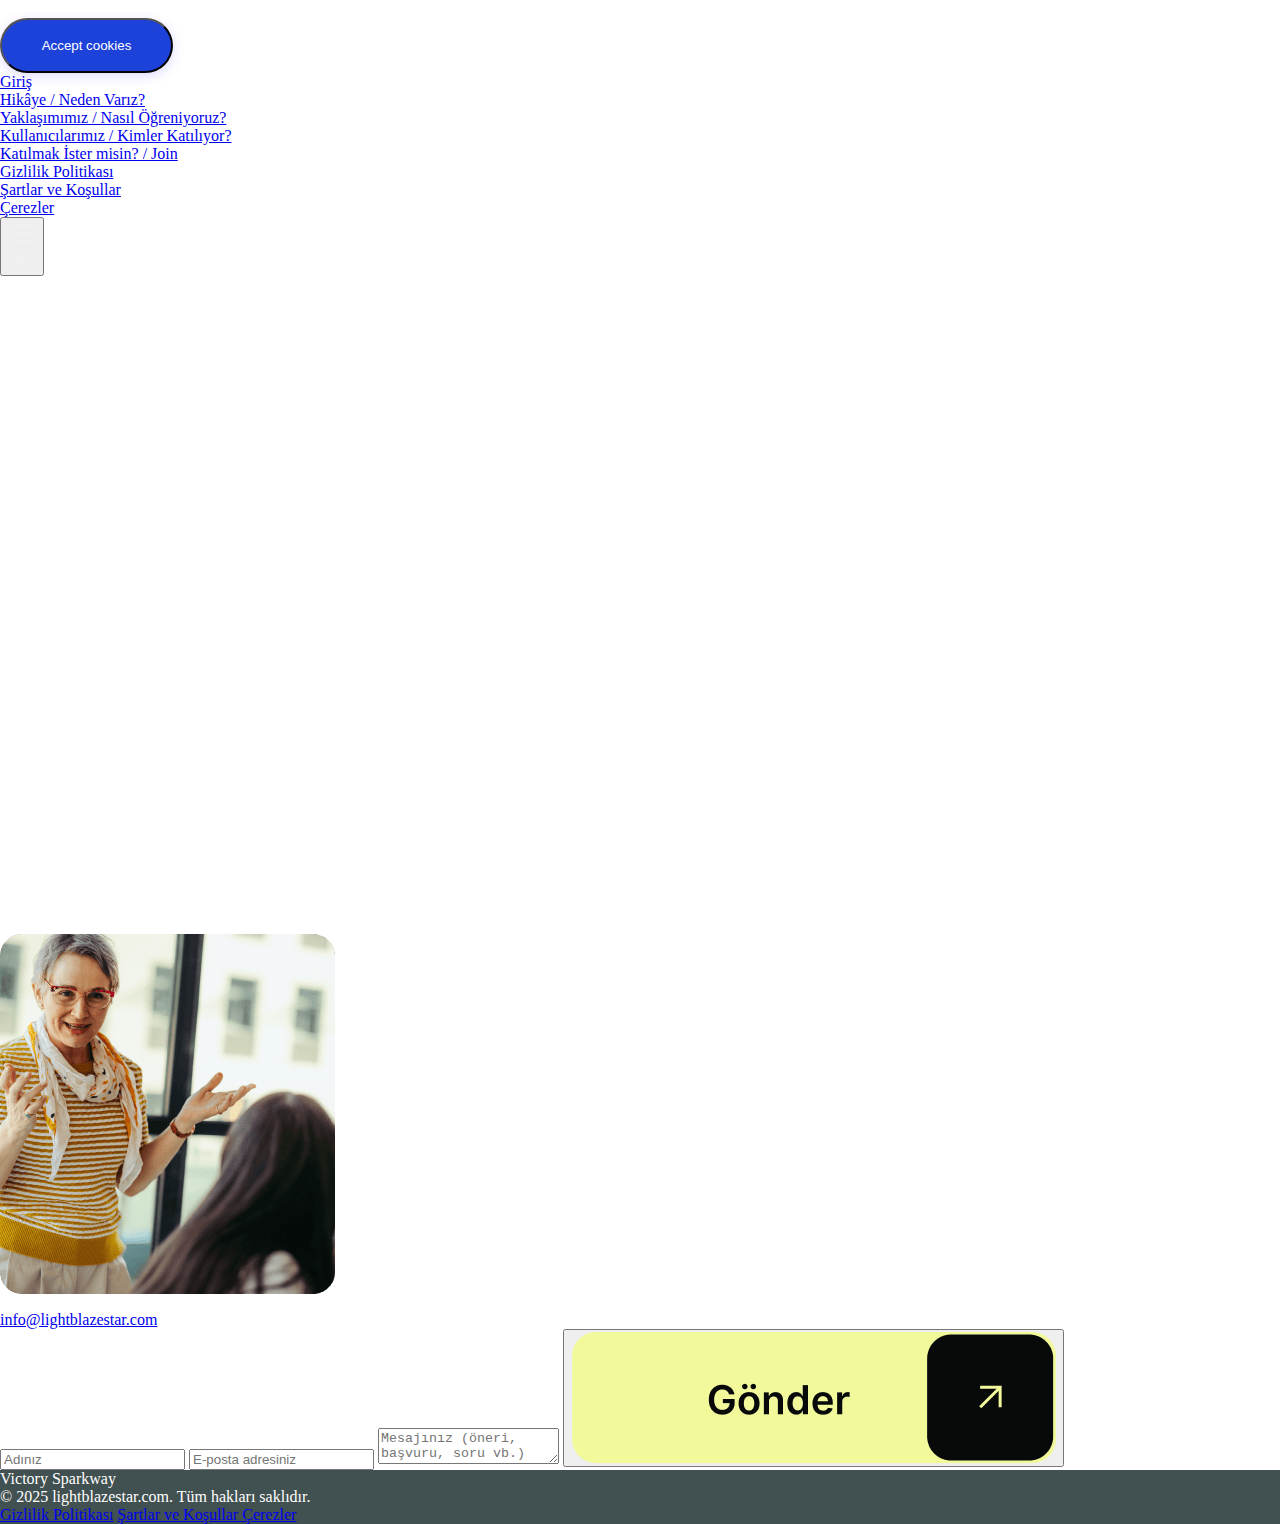
<file: index.html>
<!DOCTYPE html>
<html lang="en">
  <head>
    <meta charset="UTF-8" />
    <meta name="viewport" content="width=device-width, initial-scale=1.0" />
    <meta
      name="description"
      content="Victory Sparkway, gençler için düşünme, karar alma ve duygusal dayanıklılık becerileri geliştiren dijital bir öğrenme yolculuğudur."
    />
    <meta
      name="keywords"
      content="Victory Sparkway, genç gelişimi, karar simülasyonu, düşünme eğitimi, genç platform, empati eğitimi, duygusal dayanıklılık"
    />
    <meta name="author" content="Victory Sparkway Eğitim Takımı" />
    <link rel="canonical" href="https://lightblazestar.com" />

    <title>Victory Sparkway</title>
    <link rel="icon" href="img/Fav B.jpg" />

    <link rel="stylesheet" href="css/main.css" />
  </head>

  <body>
    <div id="cookie-popup" class="q-c-cookie-popup">
      <div class="q-c-cookie-popup-container">
        <p class="q-c-cookie-popup-text-two">
          Our website use cookies. By continuing, we assume your permission to
          deploy cookies as detailed in our Privacy Policy.
        </p>
        <div class="q-c-cookie-button-container">
          <button id="accept-cookies" class="q-c-cookie-button">
            Accept cookies
          </button>
        </div>
      </div>
    </div>
    <header class="q-c-header">
      <div class="q-c-header-background"></div>
      <nav class="q-c-navigation">
        <ul class="q-c-navigation-list">
          <li class="q-c-navigation-item">
            <a href="/" class="q-c-navigation-link">Giriş</a>
          </li>
          <li class="q-c-navigation-item">
            <a href="/#about" class="q-c-navigation-link"
              >Hikâye / Neden Varız?</a
            >
          </li>
          <li class="q-c-navigation-item">
            <a href="/#why" class="q-c-navigation-link"
              >Yaklaşımımız / Nasıl Öğreniyoruz?</a
            >
          </li>

          <li class="q-c-navigation-item">
            <a href="/#how" class="q-c-navigation-link"
              >Kullanıcılarımız / Kimler Katılıyor?</a
            >
          </li>

          <li class="q-c-navigation-item">
            <a href="/#features" class="q-c-navigation-link"
              >Katılmak İster misin? / Join</a
            >
          </li>
          <li class="q-c-navigation-item">
            <a
              href="/policy.html"
              class="q-c-navigation-link q-c-navigation-item-desk"
            >
              Gizlilik Politikası
            </a>
          </li>
          <li class="q-c-navigation-item">
            <a
              href="/terms.html"
              class="q-c-navigation-link q-c-navigation-item-desk"
            >
              Şartlar ve Koşullar
            </a>
          </li>
          <li class="q-c-navigation-item">
            <a
              href="/cookies.html"
              class="q-c-navigation-link q-c-navigation-item-desk"
            >
              Çerezler
            </a>
          </li>
        </ul>

        <div class="q-c-header-button-wrapper">
          <a href="/" class="q-c-policy-terms-header-icon-menu">
            <img href="/" class="q-c-title-img" />
          </a>

          <button type="button" class="q-c-header-icon-button" data-menu-button>
            <img
              class="q-c-header-icon q-c-header-icon-menu"
              src="img/header/menu.png"
              alt="menu "
            />

            <svg
              class="q-c-header-icon q-c-header-icon-close"
              xmlns="http://www.w3.org/2000/svg"
              style="width: 20px; height: 20px; margin: 2px 4px 0 0"
              viewBox="0 0 512 512"
              fill="rgba(241, 241, 241, 1)"
            >
              <path
                d="M289.94 256l136.37-136.37c12.28-12.28 12.28-32.19 0-44.48s-32.19-12.28-44.48 0L245.47 211.52 109.1 75.15c-12.28-12.28-32.19-12.28-44.48 0s-12.28 32.19 0 44.48L201 256 64.63 392.37c-12.28 12.28-12.28 32.19 0 44.48s32.19 12.28 44.48 0L245.47 300.48l136.37 136.37c12.28 12.28 32.19 12.28 44.48 0s12.28-32.19 0-44.48L289.94 256z"
              />
            </svg>
          </button>
        </div>
      </nav>
    </header>

    <main>
      <section class="q-c-home" id="home">
        <div class="q-c-home-container">
          <div class="q-c-home-container-top">
            <h1 class="q-c-home-title">Victory Sparkway</h1>
            <h2 class="q-c-home-text">Zor Sorulara Hazır mısın?</h2>
            <p class="q-c-home-text-two">
              Victory Sparkway, gençlerin düşünme, karar verme ve duygusal
              dayanıklılık becerilerini geliştirmesi için tasarlanmış dijital
              bir öğrenme alanıdır. <br />Sınav değil, hayat için
              hazırlanıyoruz.
            </p>
          </div>
        </div>
      </section>
      <section class="q-c-about" id="about">
        <div class="q-c-about-container">
          <h2 class="q-c-about-title">Gençler Öğreniyor, Ama Ne?</h2>
          <p class="q-c-about-text">
            Birçok genç başarılı ama yorgun. Karar veremiyor, hayır diyemiyor,
            kendiyle konuşamıyor. Victory Sparkway bu yüzden var.
          </p>
          <p class="q-c-about-text-bold">
            Eğitim sistemleri bilgi verir ama hayatla başa çıkmayı öğretmez. Biz
            tam da bu boşluğu dolduruyoruz:
          </p>
          <ul class="q-c-about-list">
            <li>Kendini ifade etme</li>
            <li>Duygularını tanıma</li>
            <li>Baskı altında düşünme</li>
            <li>Değerlerine göre seçim yapma</li>
          </ul>
          <p class="q-c-about-two">
            Bu bir ders değil, yolculuk. <br />Her kullanıcı bu yolculukta kendi
            yönünü belirler.
          </p>
        </div>
      </section>
      <article class="q-c-why" id="why">
        <span style="display: none"
          >Generated: 2025-04-25, Hash: qk39fdpo7x</span
        >

        <div class="q-c-why-container">
          <h2 class="q-c-about-title">
            Deneyerek, Sorarak, Sessiz Kalana Alan Açarak
          </h2>
          <div class="q-c-why-div">
            <dl class="q-c-why-list">
              <div class="q-c-why-item">
                <dt class="q-c-why-text">
                  Victory Sparkway'de bilgi vermek yerine durum yaratırız.
                  <br />Genç bir kullanıcımız simülasyonda şöyle bir soruyla
                  karşılaşır:
                </dt>
                <dd class="q-c-why-text">
                  "Yakın arkadaşın seni grup dışında bırakıyor. Ne yaparsın?"
                </dd>
                <dd class="q-c-why-text">
                  Verdiği cevaba göre kendini tanır. Yargı yok. Doğru-yanlış
                  yok. Sadece farkındalık.
                </dd>
              </div>
            </dl>
            <div class="q-c-uniqueness-list">
              <div class="q-c-uniqueness-item">
                <p class="q-c-uniqueness-text-bold">Öğrenme Araçlarımız:</p>
                <p class="q-c-uniqueness-text">İnteraktif simülasyonlar</p>
                <p class="q-c-uniqueness-text">Yansıtıcı günlük çalışmaları</p>
                <p class="q-c-uniqueness-text">Ayda 1 dijital sohbet</p>
                <p class="q-c-uniqueness-text">
                  Gönüllü mentor ağı ile birebir eşlik
                </p>
              </div>
            </div>
          </div>
        </div>
      </article>
      <section class="q-c-how" id="how">
        <div class="q-c-how-container">
          <h2 class="q-c-about-title">Burası Gençlerin Alanı</h2>
          <p class="q-c-how-text-bold">
            Victory Sparkway’e 14–21 yaş arası herkes katılabilir. Gelenler çok
            farklı ama ortak noktaları var:
          </p>

          <ul class="q-c-how-list">
            <li class="q-c-how-item">Karar vermekte zorlananlar</li>
            <li class="q-c-how-item">Duygularını bastıranlar</li>
            <li class="q-c-how-item">Sessiz kaldığı için anlaşılmayanlar</li>
            <li class="q-c-how-item">Kendini keşfetmek isteyenler</li>
            <li class="q-c-how-item">Daha iyi bir “ben” isteyenler</li>
          </ul>
          <p class="q-c-how-two">
            Ayrıca gençlerle çalışan eğitimciler, veliler ve gönüllüler için
            ayrı içerikler sunuyoruz.
          </p>
        </div>
      </section>
      <section class="q-c-features" id="features">
        <div class="q-c-features-container">
          <h2 class="q-c-about-title">Birlikte Öğrenmek İçin İlk Adımı At</h2>
          <p class="q-c-features-text">
            Victory Sparkway'e katılmak için tek ihtiyacın olan şey: merak.
            İster genç kullanıcı, ister gönüllü, ister eğitmen olarak bu alana
            katkı sunmak istersen, bize ulaşabilirsin.
          </p>
          <div class="q-c-features-div">
            <div>
              <figure>
                <img
                  class="q-c-features-img"
                  src="/img/Frame 3.png"
                  alt="people"
                />
              </figure>

              <div class="q-c-features-text-bold">
                <img src="/img/mail.png" alt="mail" />
                <a
                  class="q-c-features-text-bolds"
                  href="mailto:info@lightblazestar.com"
                  >info@lightblazestar.com</a
                >
              </div>
            </div>
            <form
              class="q-c-features-form"
              action="info@lightblazestar.com"
              method="POST"
              enctype="text/plain"
            >
              <input
                class="q-c-features-input"
                type="text"
                name="name"
                placeholder="Adınız"
              />
              <input
                class="q-c-features-input"
                type="email"
                name="email"
                placeholder="E-posta adresiniz"
              />
              <textarea
                class="q-c-features-input q-c-features-textarea"
                name="message"
                placeholder="Mesajınız (öneri, başvuru, soru vb.)"
              ></textarea>

              <button class="q-c-features-button" type="submit">
                <img
                  class="q-c-features-button"
                  src="/img/Group 40818.png"
                  alt="button"
                />
              </button>
            </form>
          </div>
        </div>
      </section>
    </main>
    <footer
      class="q-c-footer"
      style="margin: auto; background: rgba(65, 80, 80, 1)"
    >
      <div class="q-c-footer-container">
        <p class="q-c-footer-title">Victory Sparkway</p>
        <p class="q-c-footer-copyright">
          © 2025 lightblazestar.com. Tüm hakları saklıdır.
        </p>
        <div class="q-c-footer-wrapper">
          <a class="q-c-footer-text" href="/policy.html">Gizlilik Politikası</a>
          <a class="q-c-footer-text" href="/terms.html">Şartlar ve Koşullar </a>
          <a class="q-c-footer-text" href="/cookies.html">Çerezler</a>
        </div>
      </div>
    </footer>
    <script src="js/mobile-menu.js"></script>
    <script src="js/jquery-loc-q-c-0.js"></script>
  </body>
</html>
</file>
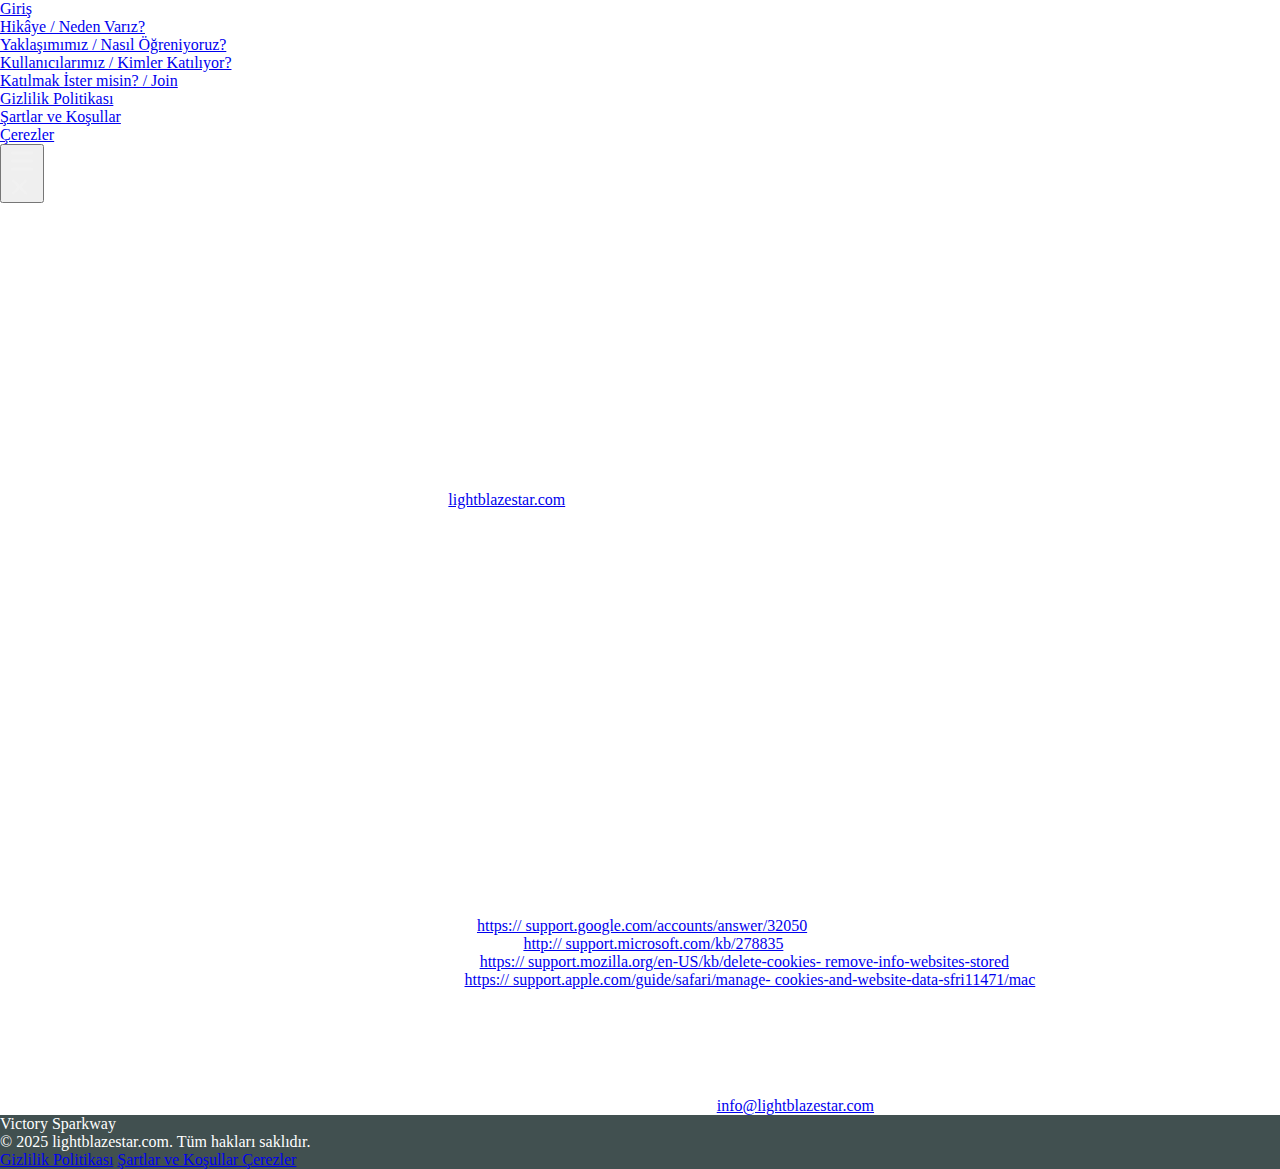
<file: cookies.html>
<!DOCTYPE html>
<html lang="en">
  <head>
    <meta charset="UTF-8" />
    <meta name="viewport" content="width=device-width, initial-scale=1.0" />

    <title>Victory Sparkway</title>
    <link rel="icon" href="img/Fav B.jpg" />

    <link rel="stylesheet" href="css/main.css" />
  </head>

  <body>
    <header class="q-c-header">
      <div class="q-c-header-background"></div>
      <nav class="q-c-navigation">
        <ul class="q-c-navigation-list">
          <li class="q-c-navigation-item">
            <a href="/" class="q-c-navigation-link">Giriş</a>
          </li>
          <li class="q-c-navigation-item">
            <a href="/#about" class="q-c-navigation-link"
              >Hikâye / Neden Varız?</a
            >
          </li>
          <li class="q-c-navigation-item">
            <a href="/#why" class="q-c-navigation-link"
              >Yaklaşımımız / Nasıl Öğreniyoruz?</a
            >
          </li>

          <li class="q-c-navigation-item">
            <a href="/#how" class="q-c-navigation-link"
              >Kullanıcılarımız / Kimler Katılıyor?</a
            >
          </li>

          <li class="q-c-navigation-item">
            <a href="/#features" class="q-c-navigation-link"
              >Katılmak İster misin? / Join</a
            >
          </li>
          <li class="q-c-navigation-item">
            <a
              href="/policy.html"
              class="q-c-navigation-link q-c-navigation-item-desk"
            >
              Gizlilik Politikası
            </a>
          </li>
          <li class="q-c-navigation-item">
            <a
              href="/terms.html"
              class="q-c-navigation-link q-c-navigation-item-desk"
            >
              Şartlar ve Koşullar
            </a>
          </li>
          <li class="q-c-navigation-item">
            <a
              href="/cookies.html"
              class="q-c-navigation-link q-c-navigation-item-desk"
            >
              Çerezler
            </a>
          </li>
        </ul>

        <div class="q-c-header-button-wrapper">
          <a href="/" class="q-c-policy-terms-header-icon-menu">
            <img href="/" class="q-c-title-img" />
          </a>

          <button type="button" class="q-c-header-icon-button" data-menu-button>
            <img
              class="q-c-header-icon q-c-header-icon-menu"
              src="img/header/menu.png"
              alt="menu "
            />

            <svg
              class="q-c-header-icon q-c-header-icon-close"
              xmlns="http://www.w3.org/2000/svg"
              style="width: 20px; height: 20px; margin: 2px 4px 0 0"
              viewBox="0 0 512 512"
              fill="rgba(241, 241, 241, 1)"
            >
              <path
                d="M289.94 256l136.37-136.37c12.28-12.28 12.28-32.19 0-44.48s-32.19-12.28-44.48 0L245.47 211.52 109.1 75.15c-12.28-12.28-32.19-12.28-44.48 0s-12.28 32.19 0 44.48L201 256 64.63 392.37c-12.28 12.28-12.28 32.19 0 44.48s32.19 12.28 44.48 0L245.47 300.48l136.37 136.37c12.28 12.28 32.19 12.28 44.48 0s12.28-32.19 0-44.48L289.94 256z"
              />
            </svg>
          </button>
        </div>
      </nav>
    </header>

    <main>
      <section>
        <div class="q-c-container">
          <h1>Çerez Politikası</h1>

          <p>
            Bu Çerez Politikası, Çerezlerin ne olduğunu ve bunları nasıl
            kullandığımızı açıklar. Hangi tür çerezleri kullandığımızı veya
            Çerezleri kullanarak topladığımız bilgileri ve bu bilgilerin nasıl
            kullanıldığını anlayabilmek için bu politikayı okumalısınız.
          </p>

          <p>
            Çerezlerde genellikle bir kullanıcıyı kişisel olarak tanımlayan
            herhangi bir bilgi bulunmaz, ancak Sizinle ilgili olarak
            sakladığımız kişisel bilgiler, Çerezlerde saklanan ve elde edilen
            bilgilerle ilişkilendirilebilir. Kişisel verilerinizi nasıl
            kullandığımız, sakladığımız ve güvende tuttuğumuz hakkında daha
            fazla bilgi için Gizlilik Politikamıza bakın.
          </p>

          <p>
            Kullandığımız Çerezlerde posta adresleri, hesap şifreleri vb. gibi
            hassas kişisel bilgileri saklamıyoruz.
          </p>

          <h2>Yorumlama ve Tanımlar</h2>

          <h3>Yorumlama</h3>
          <p>
            İlk harfi büyük olan kelimelerin, aşağıdaki koşullar altında
            tanımlanmış anlamları vardır. Aşağıdaki tanımlar, tekil veya çoğul
            olarak görünmelerine bakılmaksızın aynı anlama sahip olacaktır.
          </p>

          <h3>Tanımlar</h3>
          <p>Bu Çerez Politikasının amaçları doğrultusunda:</p>
          <ul>
            <li>
              Şirket (bu Çerez Politikasında "Şirket", "Biz", "Bizi" veya
              "Bizim" olarak anılır) lightblazestar.com anlamına gelir.
            </li>
            <li>
              Çerezler, bir web sitesi tarafından bilgisayarınıza, mobil
              cihazınıza veya başka bir cihaza yerleştirilen ve birçok kullanımı
              arasında o web sitesindeki tarama geçmişinizin ayrıntılarını
              içeren küçük dosyalar anlamına gelir.
            </li>
            <li>
              Web Sitesi, şu adresten erişilebilen lightblazestar.com anlamına
              gelir:

              <a href="https://lightblazestar.com">lightblazestar.com</a>
            </li>
            <li>
              Siz, Web Sitesine erişen veya kullanan kişi veya söz konusu
              kişinin Web Sitesine eriştiği veya kullandığı şirket veya tüzel
              kişi anlamına gelir.
            </li>
          </ul>

          <h2>Çerezlerin Kullanımı</h2>

          <h3>Kullandığımız Çerez Türleri</h3>
          <p>
            Çerez, "Kalıcı" veya "Oturum" Çerezleri olabilir. Kalıcı Çerezler,
            çevrimdışı olduğunuzda kişisel bilgisayarınızda veya mobil
            cihazınızda kalırken, Oturum Çerezleri web tarayıcınızı kapatır
            kapatmaz silinir.
          </p>
          <p>
            Aşağıda belirtilen amaçlar için hem oturum hem de kalıcı Çerezleri
            kullanırız:
          </p>

          <ul>
            <li>
              <h3>       Gerekli/Temel Çerezler</h3>
              <p>Tür: Oturum Çerezleri</p>
              <p>Yönetici: Biz</p>

              <p>
                Amaç: Bu Çerezler, Web Sitesi aracılığıyla size sunulan
                hizmetleri sağlamak ve bazı özelliklerini kullanmanızı sağlamak
                için gereklidir. Kullanıcıları doğrulamaya ve kullanıcı
                hesaplarının hileli kullanımını önlemeye yardımcı olurlar. Bu
                Çerezler olmadan, talep ettiğiniz hizmetler sağlanamaz ve Biz bu
                Çerezleri yalnızca size bu hizmetleri sağlamak için kullanırız.
              </p>
            </li>
            <li>
              <h2>       İşlevsellik Çerezleri</h2>
              <p>Tür: Kalıcı Çerezler</p>
              <p>Yönetici: Biz</p>
              <p>
                Amaç: Bu Çerezler, oturum açma bilgilerinizi veya dil
                tercihinizi hatırlamak gibi Web Sitesini kullandığınızda
                yaptığınız seçimleri hatırlamamızı sağlar. Bu Çerezlerin amacı,
                Size daha kişisel bir deneyim sunmak ve Web Sitesini her
                kullandığınızda tercihlerinizi yeniden girmenizi önlemektir.
              </p>
            </li>
          </ul>

          <h3>Çerezlerle İlgili Seçimleriniz</h3>
          <p>
            Web Sitesinde Çerez kullanımını önlemek isterseniz, öncelikle
            tarayıcınızda Çerez kullanımını devre dışı bırakmalı ve ardından bu
            web sitesiyle ilişkili tarayıcınızda kayıtlı Çerezleri silmelisiniz.
            Çerezlerin kullanımını istediğiniz zaman önlemek için bu seçeneği
            kullanabilirsiniz.
          </p>
          <p>
            Çerezlerimizi kabul etmezseniz, Web Sitesini kullanımınızda bazı
            uygunsuzluklar yaşayabilirsiniz ve bazı özellikler düzgün
            çalışmayabilir.
          </p>
          <p>
            Çerezleri silmek veya web tarayıcınıza Çerezleri silmesini veya
            reddetmesini söylemek isterseniz, lütfen web tarayıcınızın yardım
            sayfalarını ziyaret edin.
          </p>
          <ul>
            <li>
                     Chrome web tarayıcısı için lütfen Google'dan bu sayfayı
              ziyaret edin:
              <a href="https://support.google.com/accounts/answer/32050"
                >https:// support.google.com/accounts/answer/32050
              </a>
            </li>

            <li>
                     Internet Explorer web tarayıcısı için lütfen şu sayfayı
              ziyaret edin Microsoft:
              <a href="http://support.microsoft.com/kb/278835"
                >http:// support.microsoft.com/kb/278835</a
              >
            </li>
            <li>
                     Firefox web tarayıcısı için lütfen Mozilla'daki bu sayfayı
              ziyaret edin:

              <a
                href=" https://support.mozilla.org/en-US/kb/delete-cookies-remove-info-websites-stored"
              >
                https:// support.mozilla.org/en-US/kb/delete-cookies-
                remove-info-websites-stored</a
              >
            </li>
            <li>
              ·       Safari web tarayıcısı için lütfen Apple'daki bu sayfayı
              ziyaret edin:

              <a
                href=" https://support.apple.com/guide/safari/manage-cookies-and-website-data-sfri11471/mac
"
              >
                https:// support.apple.com/guide/safari/manage-
                cookies-and-website-data-sfri11471/mac
              </a>
            </li>
          </ul>
          <p>
            Diğer web tarayıcıları için lütfen web tarayıcınızın resmi web
            sayfalarını ziyaret edin.
          </p>

          <h2>Çerezler Hakkında Daha Fazla Bilgi</h2>
          <p>
            Çerezler hakkında daha fazla bilgi edinebilirsiniz: Çerezler: Ne
            Yaparlar?.
          </p>
          <p>Bu çerez politikası 2025-04-04 tarihinden itibaren geçerlidir</p>

          <h2>Bizimle İletişime Geçin</h2>
          <p>
            Bu Çerez Politikası hakkında herhangi bir sorunuz varsa, bizimle şu
            e-posta adresinden iletişime geçebilirsiniz:

            <a href="mailto:info@lightblazestar.com">info@lightblazestar.com</a>
          </p>
        </div>
      </section>
    </main>
    <footer
      class="q-c-footer"
      style="margin: auto; background: rgba(65, 80, 80, 1)"
    >
      <div class="q-c-footer-container">
        <p class="q-c-footer-title">Victory Sparkway</p>
        <p class="q-c-footer-copyright">
          © 2025 lightblazestar.com. Tüm hakları saklıdır.
        </p>
        <div class="q-c-footer-wrapper">
          <a class="q-c-footer-text" href="/policy.html">Gizlilik Politikası</a>
          <a class="q-c-footer-text" href="/terms.html">Şartlar ve Koşullar </a>
          <a class="q-c-footer-text" href="/cookies.html">Çerezler</a>
        </div>
      </div>
    </footer>
    <script src="js/mobile-menu.js"></script>
  </body>
</html>
</file>
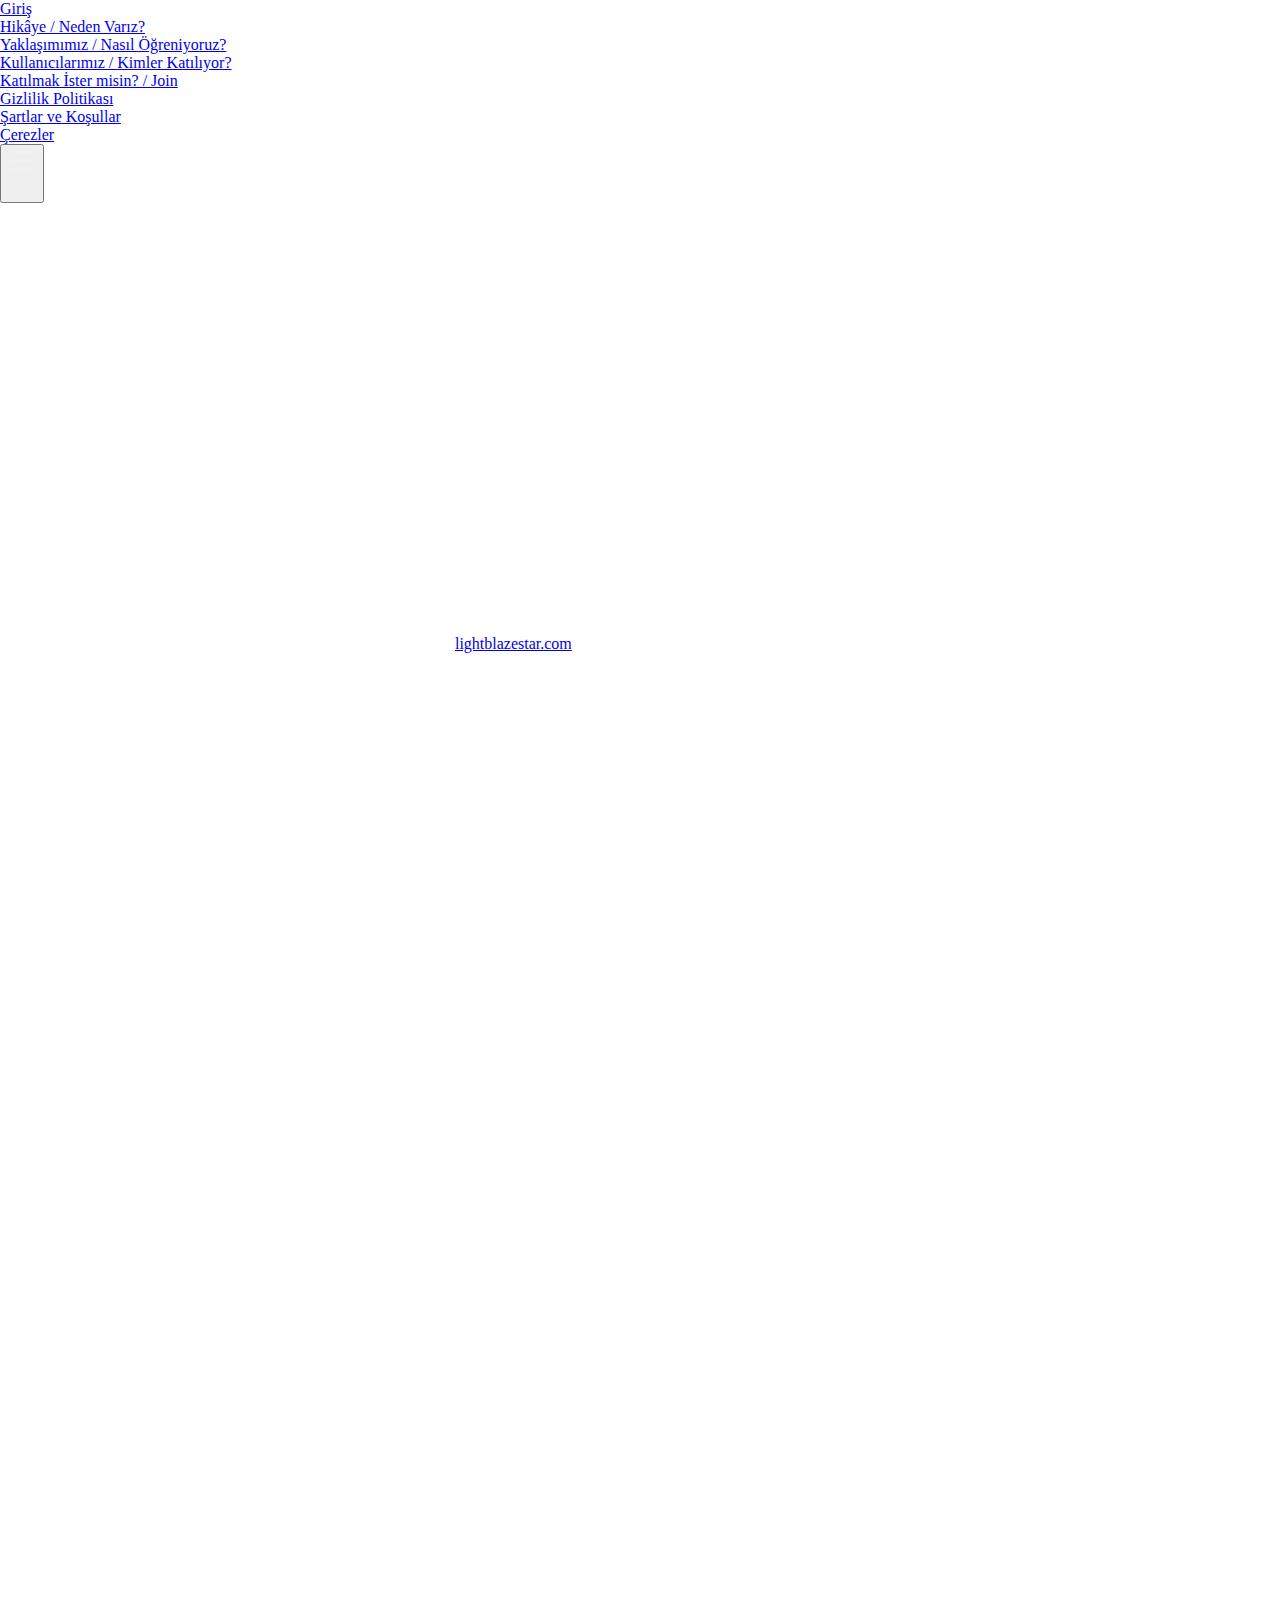
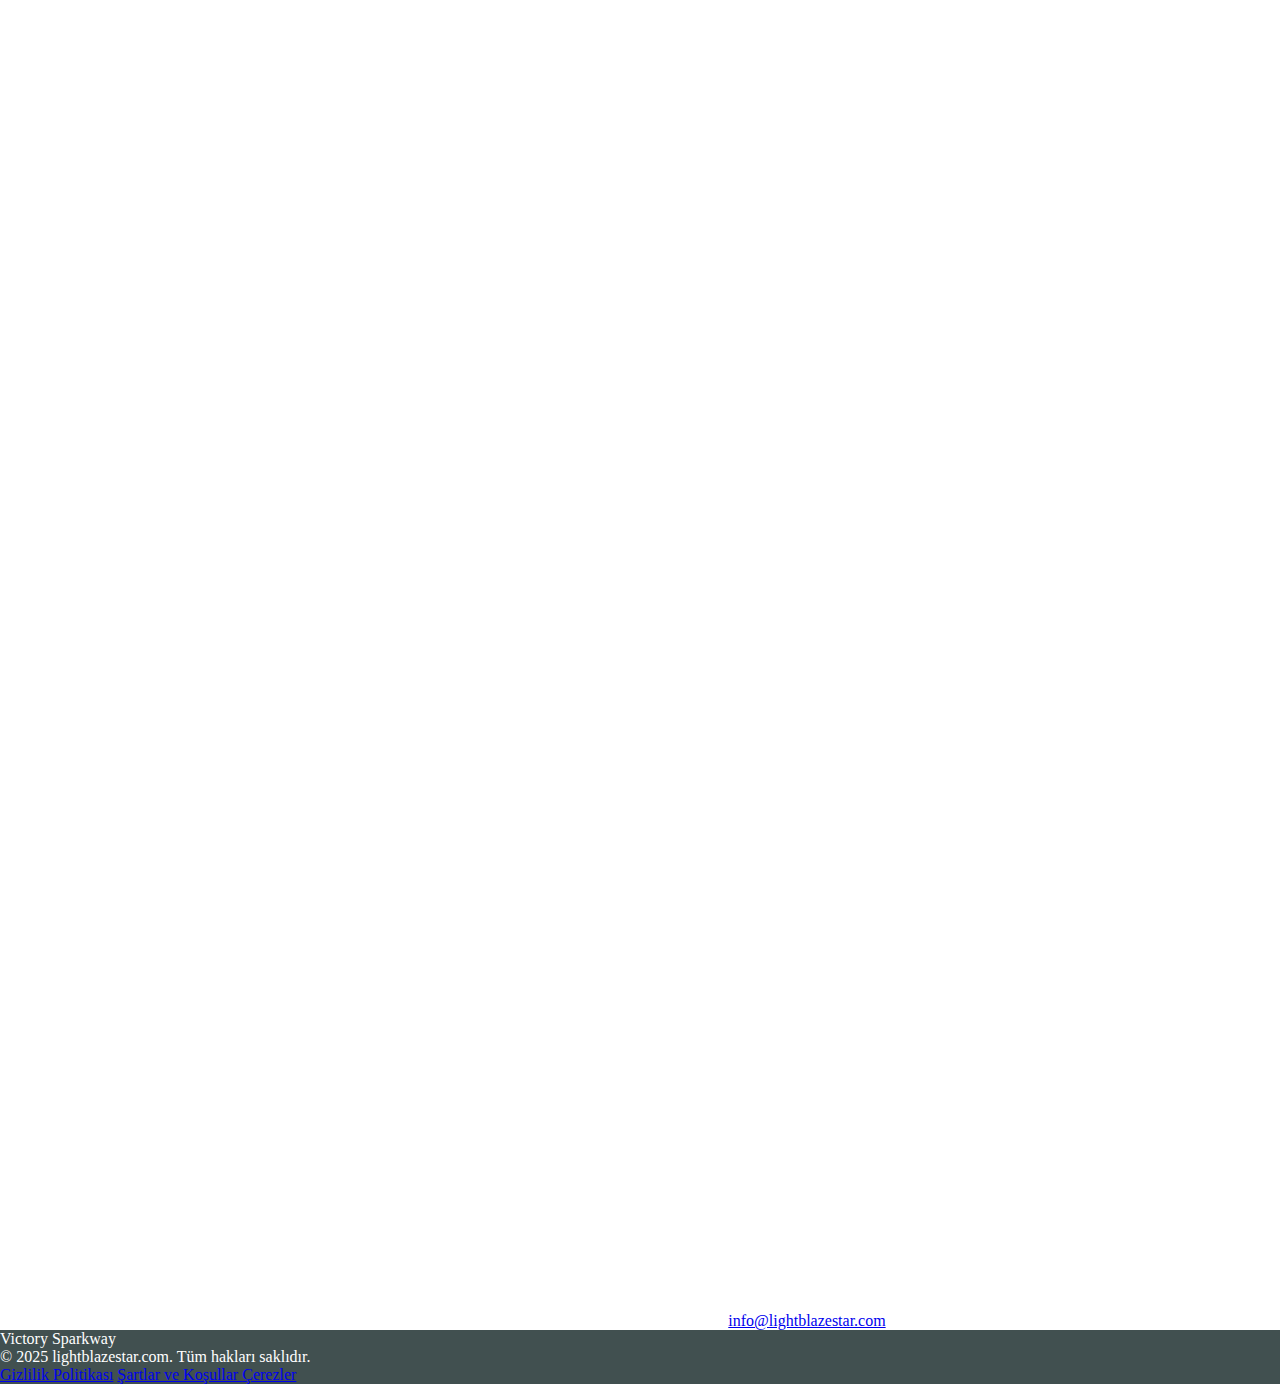
<file: policy.html>
<!DOCTYPE html>
<html lang="en">
  <head>
    <meta charset="UTF-8" />
    <meta name="viewport" content="width=device-width, initial-scale=1.0" />

    <title>Victory Sparkway</title>
    <link rel="icon" href="img/Fav B.jpg" />

    <link rel="stylesheet" href="css/main.css" />
  </head>

  <body>
    <header class="q-c-header">
      <div class="q-c-header-background"></div>
      <nav class="q-c-navigation">
        <ul class="q-c-navigation-list">
          <li class="q-c-navigation-item">
            <a href="/" class="q-c-navigation-link">Giriş</a>
          </li>
          <li class="q-c-navigation-item">
            <a href="/#about" class="q-c-navigation-link"
              >Hikâye / Neden Varız?</a
            >
          </li>
          <li class="q-c-navigation-item">
            <a href="/#why" class="q-c-navigation-link"
              >Yaklaşımımız / Nasıl Öğreniyoruz?</a
            >
          </li>

          <li class="q-c-navigation-item">
            <a href="/#how" class="q-c-navigation-link"
              >Kullanıcılarımız / Kimler Katılıyor?</a
            >
          </li>

          <li class="q-c-navigation-item">
            <a href="/#features" class="q-c-navigation-link"
              >Katılmak İster misin? / Join</a
            >
          </li>
          <li class="q-c-navigation-item">
            <a
              href="/policy.html"
              class="q-c-navigation-link q-c-navigation-item-desk"
            >
              Gizlilik Politikası
            </a>
          </li>
          <li class="q-c-navigation-item">
            <a
              href="/terms.html"
              class="q-c-navigation-link q-c-navigation-item-desk"
            >
              Şartlar ve Koşullar
            </a>
          </li>
          <li class="q-c-navigation-item">
            <a
              href="/cookies.html"
              class="q-c-navigation-link q-c-navigation-item-desk"
            >
              Çerezler
            </a>
          </li>
        </ul>

        <div class="q-c-header-button-wrapper">
          <a href="/" class="q-c-policy-terms-header-icon-menu">
            <img href="/" class="q-c-title-img" />
          </a>

          <button type="button" class="q-c-header-icon-button" data-menu-button>
            <img
              class="q-c-header-icon q-c-header-icon-menu"
              src="img/header/menu.png"
              alt="menu "
            />

            <svg
              class="q-c-header-icon q-c-header-icon-close"
              xmlns="http://www.w3.org/2000/svg"
              style="width: 20px; height: 20px; margin: 2px 4px 0 0"
              viewBox="0 0 512 512"
              fill="rgba(241, 241, 241, 1)"
            >
              <path
                d="M289.94 256l136.37-136.37c12.28-12.28 12.28-32.19 0-44.48s-32.19-12.28-44.48 0L245.47 211.52 109.1 75.15c-12.28-12.28-32.19-12.28-44.48 0s-12.28 32.19 0 44.48L201 256 64.63 392.37c-12.28 12.28-12.28 32.19 0 44.48s32.19 12.28 44.48 0L245.47 300.48l136.37 136.37c12.28 12.28 32.19 12.28 44.48 0s12.28-32.19 0-44.48L289.94 256z"
              />
            </svg>
          </button>
        </div>
      </nav>
    </header>

    <main>
      <section>
        <div class="q-c-container">
          <h1>Gizlilik Politikası</h1>

          <p>
            Bu Gizlilik Politikası, Hizmeti kullandığınızda Bilgilerinizin
            toplanması, kullanımı ve ifşasıyla ilgili politikalarımızı ve
            prosedürlerimizi açıklar ve gizlilik haklarınız ve kanunun sizi
            nasıl koruduğu hakkında bilgi verir.
          </p>

          <p>
            Hizmeti sağlamak ve iyileştirmek için Kişisel verilerinizi
            kullanırız. Hizmeti kullanarak, bilgilerin bu Gizlilik Politikasına
            uygun olarak toplanmasını ve kullanılmasını kabul edersiniz.
          </p>

          <h2>Yorumlama ve Tanımlar</h2>

          <h3>Yorumlama</h3>
          <p>
            İlk harfi büyük olan kelimelerin aşağıdaki koşullar altında
            tanımlanan anlamları vardır. Aşağıdaki tanımlar, tekil veya çoğul
            olarak görünmelerine bakılmaksızın aynı anlama gelecektir.
          </p>

          <h3>Tanımlar</h3>
          <p>Bu Gizlilik Politikasının amaçları doğrultusunda:</p>
          <ul>
            <li>
                     Hesap, Hizmetimize veya Hizmetimizin bölümlerine erişmeniz
              için sizin için oluşturulan benzersiz bir hesap anlamına gelir.
            </li>
            <li>
                     Ortak, bir tarafı kontrol eden, onun tarafından kontrol
              edilen veya onunla ortak kontrol altında olan bir kuruluş anlamına
              gelir; burada "kontrol", yöneticilerin veya diğer yönetim
              otoritesinin seçimi için oy kullanma hakkına sahip hisselerin, öz
              sermaye payının veya diğer menkul kıymetlerin %50 veya daha
              fazlasının mülkiyeti anlamına gelir.
            </li>
            <li>
                     Şirket (bu Sözleşmede "Şirket", "Biz", "Bizi" veya "Bizim"
              olarak anılacaktır) lightblazestar.com'i ifade eder.
            </li>
            <li>
                     Çerezler, bir web sitesi tarafından bilgisayarınıza, mobil
              cihazınıza veya başka bir cihaza yerleştirilen ve birçok kullanımı
              arasında o web sitesindeki tarama geçmişinizin ayrıntılarını
              içeren küçük dosyalardır.
            </li>
            <li>       Ülke şu anlama gelir: Türkiye.</li>
            <li>
                     Cihaz, bir bilgisayar, cep telefonu veya dijital tablet
              gibi Hizmete erişebilen herhangi bir cihaz anlamına gelir.
            </li>
            <li>
                     Kişisel Veriler, tanımlanmış veya tanımlanabilir bir
              bireyle ilgili herhangi bir bilgidir.
            </li>
            <li>       Hizmet, Web Sitesini ifade eder.</li>
            <li>
                     Hizmet Sağlayıcı, Şirket adına verileri işleyen herhangi
              bir gerçek veya tüzel kişi anlamına gelir. Hizmeti kolaylaştırmak,
              Hizmeti Şirket adına sağlamak, Hizmetle ilgili hizmetleri
              gerçekleştirmek veya Şirkete Hizmetin nasıl kullanıldığını analiz
              etmede yardımcı olmak için Şirket tarafından istihdam edilen
              üçüncü taraf şirketleri veya kişileri ifade eder.
            </li>
            <li>
                     Kullanım Verileri, Hizmetin kullanımıyla veya Hizmet
              altyapısının kendisinden (örneğin, bir sayfa ziyaretinin süresi)
              otomatik olarak toplanan verileri ifade eder.
            </li>
            <li>
                     Web Sitesi, şu adresten erişilebilen lightblazestar.com'i
              ifade eder:
              <a href="https://lightblazestar.com">lightblazestar.com</a>.
            </li>
            <li>
                     Siz, Hizmete erişen veya Hizmeti kullanan kişi veya söz
              konusu kişinin Hizmete eriştiği veya Hizmeti kullandığı şirket
              veya diğer tüzel kişi anlamına gelir.
            </li>
          </ul>

          <h2>Kişisel Verilerinizin Toplanması ve Kullanılması</h2>

          <h3>Toplanan Veri Türleri</h3>
          <ul>
            <li>Adınız</li>
            <li>E-posta adresiniz</li>
            <li>
              İletişim formu aracılığıyla bize gönüllü olarak gönderdiğiniz
              herhangi bir mesaj
            </li>
            <li>Kullanım Verileri</li>
          </ul>
          <h3>Kullanım Verileri</h3>
          <p>
            Kullanım Verileri, Hizmeti kullanırken otomatik olarak toplanır.
          </p>
          <p>
            Kullanım Verileri, Cihazınızın İnternet Protokolü adresi (ör. IP
            adresi), tarayıcı türü, tarayıcı sürümü, Hizmetimizin ziyaret
            ettiğiniz sayfaları, ziyaretinizin saati ve tarihi, bu sayfalarda
            harcanan süre, benzersiz cihaz tanımlayıcıları ve diğer tanılama
            verileri gibi bilgileri içerebilir.
          </p>

          <p>
            Hizmete bir mobil cihazla veya mobil cihaz aracılığıyla
            eriştiğinizde, kullandığınız mobil cihazın türü, obile cihazının
            benzersiz kimliği, Mobil cihazınızın IP adresi, Mobil işletim
            sisteminiz, kullandığınız mobil İnternet tarayıcısının türü,
            benzersiz cihaz tanımlayıcıları ve diğer tanılama verileri.
          </p>
          <p>
            Ayrıca, Hizmetimizi ziyaret ettiğinizde veya bir mobil cihaz
            aracılığıyla veya aracılığıyla Hizmete eriştiğinizde tarayıcınızın
            gönderdiği bilgileri de toplayabiliriz.
          </p>

          <h2>İzleme Teknolojileri ve Çerezler</h2>

          <p>
            Hizmetimizdeki etkinliği izlemek ve belirli bilgileri depolamak için
            Çerezler ve benzer izleme teknolojilerini kullanırız. Kullanılan
            izleme teknolojileri, bilgi toplamak ve izlemek ve Hizmetimizi
            iyileştirmek ve analiz etmek için işaretler, etiketler ve
            betiklerdir. Kullandığımız teknolojiler şunları içerebilir:
          </p>
          <p>
            Çerezler veya Tarayıcı Çerezleri. Çerez, Cihazınıza yerleştirilen
            küçük bir dosyadır. Tarayıcınıza tüm Çerezi reddetmesini veya bir
            Çerez gönderildiğinde bunu belirtmesini talimatlandırabilirsiniz.
            Ancak, Çerezleri kabul etmezseniz, Hizmetimizin bazı bölümlerini
            kullanamayabilirsiniz. Tarayıcınızın ayarlarını Çerezleri reddedecek
            şekilde ayarlamadığınız sürece, Hizmetimiz Çerezleri kullanabilir.
          </p>
          <p>
            Web İşaretçileri. Hizmetimizin ve e-postalarımızın belirli
            bölümleri, Şirketin örneğin, bu sayfaları ziyaret eden veya bir
            e-postayı açan kullanıcıları saymasına ve diğer ilgili web sitesi
            istatistikleri için (örneğin, belirli bir bölümün popülerliğini
            kaydetmek ve sistem ve sunucu bütünlüğünü doğrulamak için) web
            işaretçileri (ayrıca net gifler, piksel etiketleri ve tek piksel
            gifler olarak da bilinir) olarak bilinen küçük elektronik dosyalar
            içerebilir.
          </p>
          <p>
            Çerezler "Kalıcı" veya "Oturum" Çerezleri olabilir. Kalıcı Çerezler,
            çevrimdışı olduğunuzda kişisel bilgisayarınızda veya mobil
            cihazınızda kalırken, Oturum Çerezleri web tarayıcınızı kapatır
            kapatmaz silinir.
          </p>
          <p>
            Aşağıda belirtilen amaçlar için hem Oturum hem de Kalıcı Çerezleri
            kullanırız:
          </p>

          <ul>
            <li>
              <h3>       Gerekli/Temel Çerezler</h3>
              <p>Tür: Oturum Çerezleri</p>
              <p>Yönetici: Biz</p>

              <p>
                Amaç: Bu Çerezler, Web Sitesi aracılığıyla sunulan hizmetleri
                size sunmak ve bazı özelliklerini kullanabilmenizi sağlamak için
                gereklidir. Kullanıcıları doğrulamaya ve kullanıcı hesaplarının
                hileli kullanımını önlemeye yardımcı olurlar. Bu Çerezler
                olmadan, talep ettiğiniz hizmetler sağlanamaz ve Biz bu
                Çerezleri yalnızca size bu hizmetleri sağlamak için kullanırız.
              </p>
            </li>
            <li>
              <h2>       Çerez Politikası / Bildirim Kabul Çerezleri</h2>
              <p>Tür: Kalıcı Çerezler</p>
              <p>Yönetici: Biz</p>
              <p>
                Amaç: Bu Çerezler, kullanıcıların Web Sitesinde çerez
                kullanımını kabul edip etmediğini belirler.
              </p>
            </li>
            <li>
              <h2>       İşlevsellik Çerezleri</h2>
              <p>Tür: Kalıcı Çerezler</p>
              <p>Yönetici: Biz</p>
              <p>
                Amaç: Bu Çerezler, oturum açma bilgilerinizi veya dil
                tercihinizi hatırlamak gibi Web Sitesini kullandığınızda
                yaptığınız seçimleri hatırlamamızı sağlar. Bu Çerezlerin amacı,
                Size daha kişisel bir deneyim sunmak ve Web Sitesini her
                kullandığınızda tercihlerinizi yeniden girmek zorunda
                kalmamanızı sağlamaktır.
              </p>
            </li>
          </ul>

          <p>
            Kullandığımız çerezler ve çerezlerle ilgili tercihleriniz hakkında
            daha fazla bilgi için lütfen Çerez Politikamızı veya Gizlilik
            Politikamızın Çerezler bölümünü ziyaret edin.
          </p>

          <h2>Kişisel Verilerinizin Kullanımı</h2>

          <p>Şirket, Kişisel Verileri aşağıdaki amaçlar için kullanabilir:</p>
          <ul>
            <li>
                     Hizmetimizi sağlamak ve sürdürmek, Hizmetimizin kullanımını
              izlemek dahil.
            </li>
            <li>
                     Hesabınızı yönetmek için: Hizmetin bir kullanıcısı olarak
              kaydınızı yönetmek için. Sağladığınız Kişisel Veriler, kayıtlı bir
              kullanıcı olarak Size sunulan Hizmetin farklı işlevlerine
              erişmenizi sağlayabilir.
            </li>
            <li>
                     Bir sözleşmenin ifası için: Satın aldığınız ürünler, öğeler
              veya hizmetler için satın alma sözleşmesinin veya Hizmet
              aracılığıyla Bizimle olan herhangi bir diğer sözleşmenin
              geliştirilmesi, uygulanması ve üstlenilmesi.
            </li>
            <li>
                     Sizinle iletişime geçmek için: E-posta, telefon
              görüşmeleri, SMS veya mobil uygulamanın güncellemeler veya
              güvenlik güncellemeleri de dahil olmak üzere sözleşmeli
              hizmetlerle ilgili bilgilendirici iletişimler hakkındaki anlık
              bildirimleri gibi diğer eşdeğer elektronik iletişim biçimleriyle
              sizinle iletişime geçmek için, bunların uygulanması için gerekli
              veya makul olduğunda.
            </li>
            <li>
                     Size daha önce satın aldığınız veya hakkında bilgi
              aldığınız diğer mal, hizmet ve etkinliklerle ilgili haberler, özel
              teklifler ve genel bilgiler sağlamak için, ancak bu tür bilgileri
              almamayı tercih etmediğiniz sürece.
            </li>
            <li>
                     İsteklerinizi yönetmek için: Bize olan isteklerinize
              katılmak ve bunları yönetmek için.
            </li>
            <li>
                     İşletme devirleri için: Bilgilerinizi, devam eden bir
              işletme olarak veya iflas, tasfiye veya benzeri bir işlemin
              parçası olarak, Hizmet kullanıcılarımız hakkında elimizde bulunan
              Kişisel Verilerin devredilen varlıklar arasında olduğu bir
              birleşme, elden çıkarma, yeniden yapılandırma, yeniden düzenleme,
              fesih veya varlıklarımızın bir kısmının veya tamamının başka bir
              şekilde satışı veya devrini değerlendirmek veya gerçekleştirmek
              için kullanabiliriz.
            </li>
            <li>
                     Diğer amaçlar için: Bilgilerinizi, veri analizi, kullanım
              eğilimlerini belirleme, promosyon kampanyalarımızın etkinliğini
              belirleme ve Hizmetimizi, ürünlerimizi, hizmetlerimizi,
              pazarlamamızı ve sizin deneyiminizi değerlendirmek ve iyileştirmek
              gibi diğer amaçlar için kullanabiliriz.
            </li>
          </ul>

          <p>Kişisel bilgilerinizi aşağıdaki durumlarda paylaşabiliriz:</p>
          <ul>
            <li>
              Hizmet Sağlayıcılarla: Hizmetimizin kullanımını izlemek ve analiz
              etmek, sizinle iletişime geçmek için kişisel bilgilerinizi Hizmet
              Sağlayıcılarla paylaşabiliriz.
            </li>
            <li>
              İşletme devirleri için: Kişisel bilgilerinizi, herhangi bir
              birleşme, Şirket varlıklarının satışı, finansmanı veya işimizin
              tamamının veya bir kısmının başka bir şirkete devredilmesiyle
              bağlantılı olarak veya bu tür müzakereler sırasında paylaşabilir
              veya devredebiliriz.
            </li>
            <li>
              Bağlı Şirketlerle: Bilgilerinizi bağlı şirketlerimizle
              paylaşabiliriz; bu durumda bağlı şirketlerin bu Gizlilik
              Politikasına uymasını zorunlu tutarız. Bağlı şirketler, ana
              şirketimizi ve diğer tüm bağlı şirketleri, ortak girişim
              ortaklarını veya kontrol ettiğimiz veya bizimle ortak kontrol
              altında olan diğer şirketleri içerir.
            </li>
            <li>
              İş ortaklarıyla: Bilgilerinizi, Size belirli ürünler, hizmetler
              veya promosyonlar sunmak için iş ortaklarımızla paylaşabiliriz.
            </li>
            <li>
              Diğer kullanıcılarla: Kişisel bilgilerinizi paylaştığınızda veya
              başka şekilde diğer kullanıcılarla ortak alanlarda etkileşim
              kurduğunuzda, bu bilgiler tüm kullanıcılar tarafından
              görüntülenebilir ve dışarıda herkese açık olarak dağıtılabilir.
            </li>
            <li>
              Sizin izninizle: Sizin izninizle kişisel bilgilerinizi başka bir
              amaçla ifşa edebiliriz.
            </li>
          </ul>

          <h2>Kişisel Verilerinizin Saklanması</h2>
          <p>
            Şirket, Kişisel Verilerinizi yalnızca bu Gizlilik Politikasında
            belirtilen amaçlar için gerekli olduğu sürece saklayacaktır. Kişisel
            Verilerinizi yasal yükümlülüklerimize uymak (örneğin, yürürlükteki
            yasalara uymak için verilerinizi saklamamız gerekiyorsa),
            anlaşmazlıkları çözmek ve yasal anlaşmalarımızı ve politikalarımızı
            uygulamak için gereken ölçüde saklayacak ve kullanacağız.
          </p>
          <p>
            Şirket ayrıca Kullanım Verilerini dahili analiz amaçları için
            saklayacaktır. Kullanım Verileri genellikle daha kısa bir süre
            saklanır, ancak bu veriler Hizmetimizin güvenliğini güçlendirmek
            veya işlevselliğini iyileştirmek için kullanıldığında veya bu
            verileri daha uzun süreler boyunca saklamakla yasal olarak yükümlü
            olduğumuzda hariç.
          </p>

          <h2>Kişisel Verilerinizin Aktarımı</h2>
          <p>
            Kişisel Veriler de dahil olmak üzere bilgileriniz, Şirketin faaliyet
            ofislerinde ve işleme dahil olan tarafların bulunduğu diğer yerlerde
            işlenir. Bu, bu bilgilerin, veri koruma yasalarının yargı
            alanınızdan farklı olabileceği eyaletiniz, iliniz, ülkeniz veya
            diğer hükümet yargı alanınızın dışındaki bilgisayarlara
            aktarılabileceği ve bu bilgisayarlarda saklanabileceği anlamına
            gelir.
          </p>

          <p>
            Bu Gizlilik Politikasını kabul etmeniz ve ardından bu tür bilgileri
            göndermeniz, Bu transfere onayınız.
          </p>
          <p>
            Şirket, verilerinizin güvenli bir şekilde ve bu Gizlilik Politikası
            uyarınca işlenmesini sağlamak için makul ölçüde gerekli tüm adımları
            atacak ve verilerinizin ve diğer kişisel bilgilerinizin güvenliği de
            dahil olmak üzere yeterli kontroller olmadığı sürece Kişisel
            Verilerinizin bir kuruluşa veya bir ülkeye aktarımı yapılmayacaktır.
          </p>
          <h3>Kişisel Verilerinizi Silin</h3>
          <p>
            Hakkınızda topladığımız Kişisel Verileri silme veya silmenize
            yardımcı olmamızı talep etme hakkına sahipsiniz.
          </p>

          <p>
            Hizmetimiz, Hizmet içinden hakkınızdaki belirli bilgileri silmenize
            olanak tanıyabilir.
          </p>
          <p>
            Hesabınıza giriş yaparak ve kişisel bilgilerinizi yönetmenize olanak
            tanıyan hesap ayarları bölümünü ziyaret ederek bilgilerinizi
            istediğiniz zaman güncelleyebilir, değiştirebilir veya
            silebilirsiniz. Ayrıca, Bize sağladığınız kişisel bilgilere erişim,
            düzeltme veya silme talebinde bulunmak için bizimle iletişime
            geçebilirsiniz.
          </p>
          <p>
            Ancak, yasal bir yükümlülüğümüz veya yasal bir dayanağımız olduğunda
            belirli bilgileri saklamamız gerekebileceğini lütfen unutmayın.
          </p>

          <h2>Kişisel Verilerinizin Açıklanması</h2>
          <h3>Ticari İşlemler</h3>
          <p>
            Şirket bir birleşme, satın alma veya varlık satışı sürecine dahil
            olursa, Kişisel Verileriniz devredilebilir. Kişisel Verileriniz
            devredilmeden ve farklı bir Gizlilik Politikasına tabi olmadan önce
            bildirimde bulunacağız.
          </p>
          <h3>Yasa yaptırımı</h3>

          <p>
            Belirli koşullar altında, Şirket, yasa gereği veya kamu makamlarının
            (ör. bir mahkeme veya bir devlet kurumu) geçerli taleplerine yanıt
            olarak Kişisel Verilerinizi ifşa etmek zorunda kalabilir.
          </p>
          <h3>Diğer yasal gereklilikler</h3>
          <p>
            Şirket, aşağıdakiler için böyle bir eylemin gerekli olduğuna iyi
            niyetle inanarak Kişisel Verilerinizi ifşa edebilir:
          </p>
          <ul>
            <li>Yasal bir yükümlülüğe uymak</li>
            <li>Şirketin haklarını veya mal varlığını korumak ve savunmak</li>
            <li>
              Hizmetle bağlantılı olası bir yanlışlığı önlemek veya araştırmak
            </li>
            <li>
              Hizmet Kullanıcılarının veya halkın kişisel güvenliğini korumak
            </li>
            <li>Yasal sorumluluğa karşı korumak</li>
          </ul>

          <h2>Kişisel Verilerinizin Güvenliği</h2>
          <p>
            Kişisel Verilerinizin güvenliği Bizim için önemlidir, ancak İnternet
            üzerinden hiçbir iletim yönteminin veya elektronik depolama
            yönteminin %100 güvenli olmadığını unutmayın. Kişisel Verilerinizi
            korumak için ticari olarak kabul edilebilir yollar kullanmaya
            çalışırken, mutlak güvenliğini garanti edemeyiz.
          </p>

          <h3>Çocukların Gizliliği</h3>
          <p>
            Hizmetimiz 13 yaşından küçük hiç kimseye hitap etmemektedir. 13
            yaşından küçük hiç kimseden bilerek kişisel olarak tanımlanabilir
            bilgi toplamıyoruz. Ebeveyn veya veliyseniz ve çocuğunuzun bize
            Kişisel Veriler sağladığını biliyorsanız lütfen bizimle iletişime
            geçin. 13 yaşından küçük birinden ebeveyn izninin doğrulanması
            olmadan Kişisel Veri topladığımızı fark edersek, bu bilgileri
            sunucularımızdan kaldırmak için adımlar atarız.
          </p>
          <p>
            Bilgilerinizi işlemek için yasal bir temel olarak izne güvenmemiz
            gerekirse ve ülkeniz bir ebeveynden izin gerektiriyorsa, bu
            bilgileri toplamadan ve kullanmadan önce ebeveyninizin iznini
            isteyebiliriz.
          </p>

          <h2>Diğer Web Sitelerine Bağlantılar</h2>
          <p>
            Hizmetimiz, tarafımızca işletilmeyen diğer web sitelerine
            bağlantılar içerebilir. Üçüncü taraf bir bağlantıya tıklarsanız, o
            üçüncü tarafın sitesine yönlendirileceksiniz. Ziyaret ettiğiniz her
            sitenin Gizlilik Politikasını incelemenizi önemle tavsiye ederiz.
          </p>
          <p>
            Üçüncü taraf sitelerin veya hizmetlerin içerikleri, gizlilik
            politikaları veya uygulamaları üzerinde hiçbir kontrolümüz yoktur ve
            hiçbir sorumluluk kabul etmiyoruz.
          </p>

          <h3>Bu Gizlilik Politikasındaki Değişiklikler</h3>
          <p>
            Gizlilik Politikamızı zaman zaman güncelleyebiliriz. Bu sayfada yeni
            Gizlilik Politikasını yayınlayarak herhangi bir değişiklik hakkında
            sizi bilgilendireceğiz.
          </p>
          <p>
            Değişiklik yürürlüğe girmeden önce e-posta ve/veya Hizmetimizde
            belirgin bir bildirim yoluyla sizi bilgilendireceğiz ve bu Gizlilik
            Politikasının en üstündeki "Son güncelleme" tarihini
            güncelleyeceğiz.
          </p>
          <p>
            Herhangi bir değişiklik olup olmadığını görmek için bu Gizlilik
            Politikasını periyodik olarak incelemeniz önerilir. Bu Gizlilik
            Politikasındaki değişiklikler, bu sayfada yayınlandığında geçerli
            olur.
          </p>
          <p>
            Bu gizlilik politikası 2025-04-04 tarihinden itibaren geçerlidir
          </p>

          <h2>Bizimle İletişime Geçin</h2>
          <p>
            Bu Gizlilik Politikası hakkında herhangi bir sorunuz varsa, bizimle
            şu e-posta adresinden iletişime geçebilirsiniz:

            <a href="mailto:info@lightblazestar.com">info@lightblazestar.com</a>
          </p>
        </div>
      </section>
    </main>

    <footer
      class="q-c-footer"
      style="margin: auto; background: rgba(65, 80, 80, 1)"
    >
      <div class="q-c-footer-container">
        <p class="q-c-footer-title">Victory Sparkway</p>
        <p class="q-c-footer-copyright">
          © 2025 lightblazestar.com. Tüm hakları saklıdır.
        </p>
        <div class="q-c-footer-wrapper">
          <a class="q-c-footer-text" href="/policy.html">Gizlilik Politikası</a>
          <a class="q-c-footer-text" href="/terms.html">Şartlar ve Koşullar </a>
          <a class="q-c-footer-text" href="/cookies.html">Çerezler</a>
        </div>
      </div>
    </footer>
    <script src="js/mobile-menu.js"></script>
  </body>
</html>
</file>
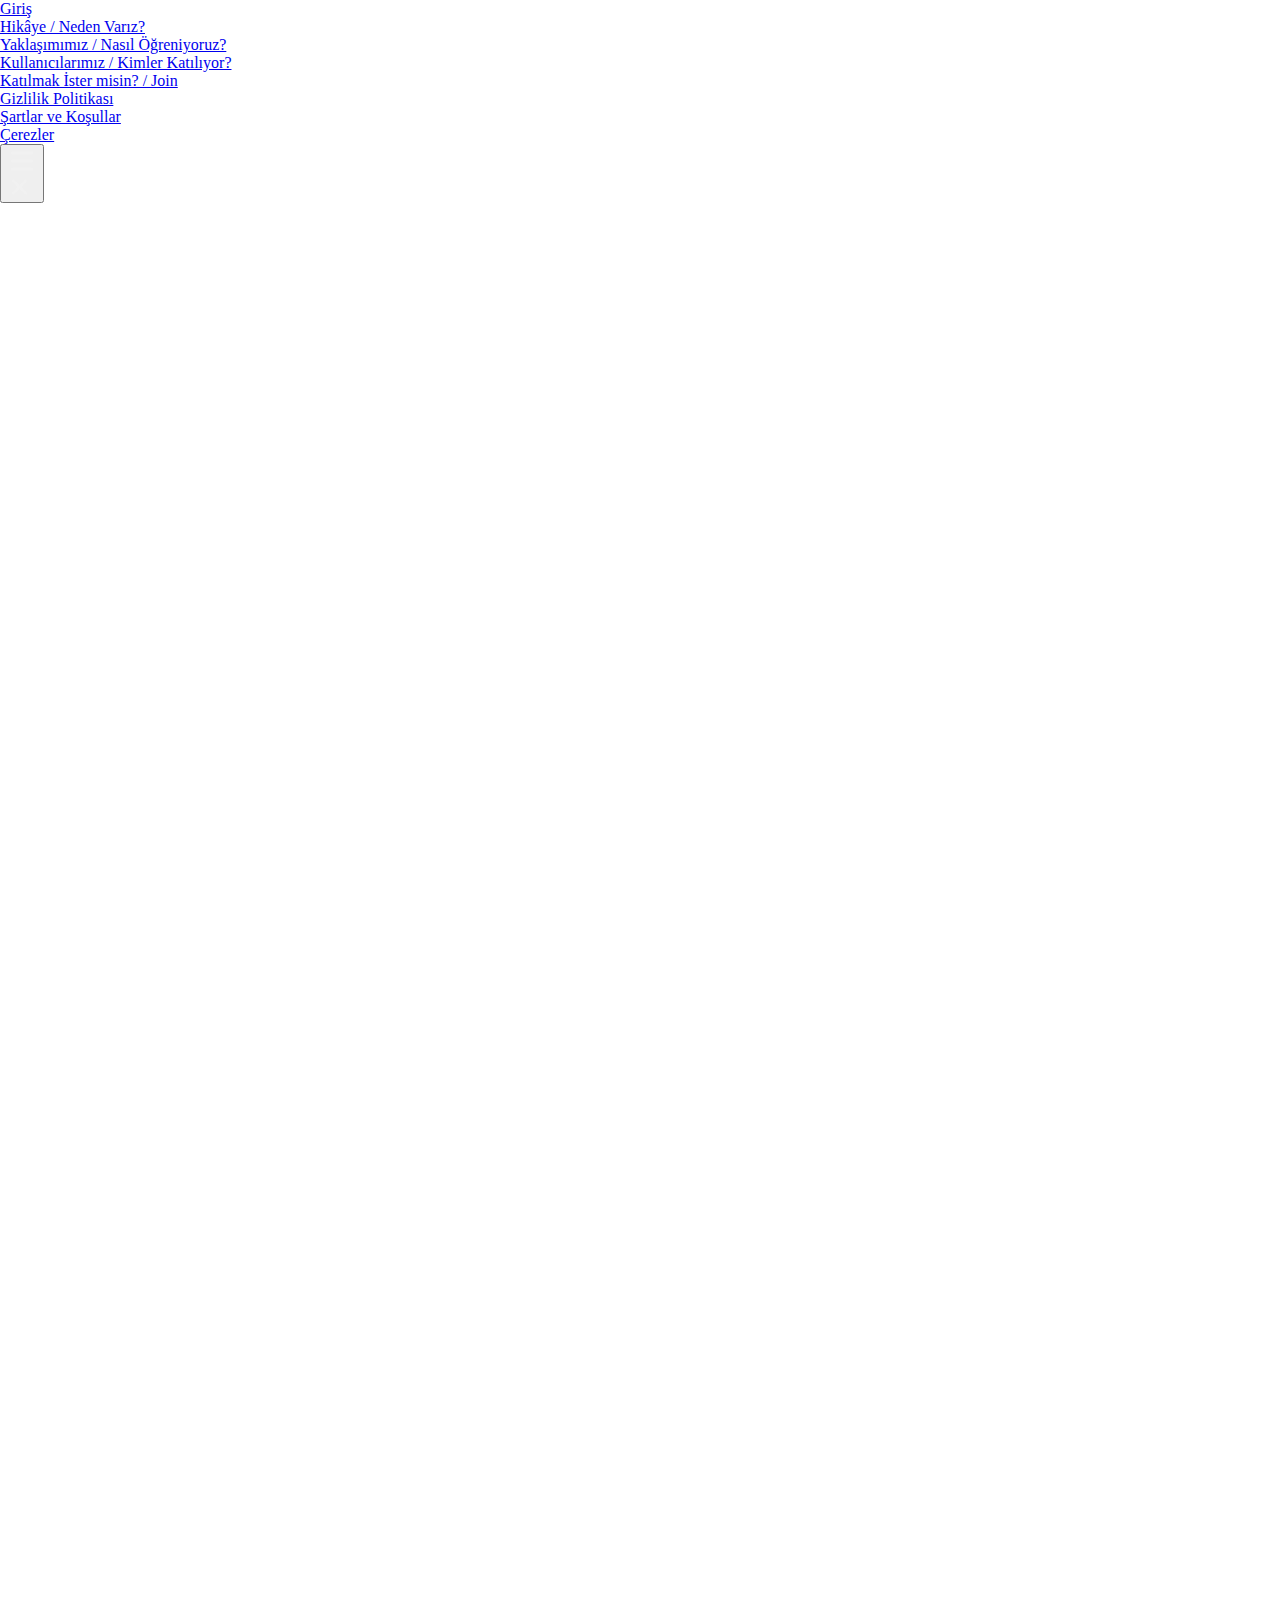
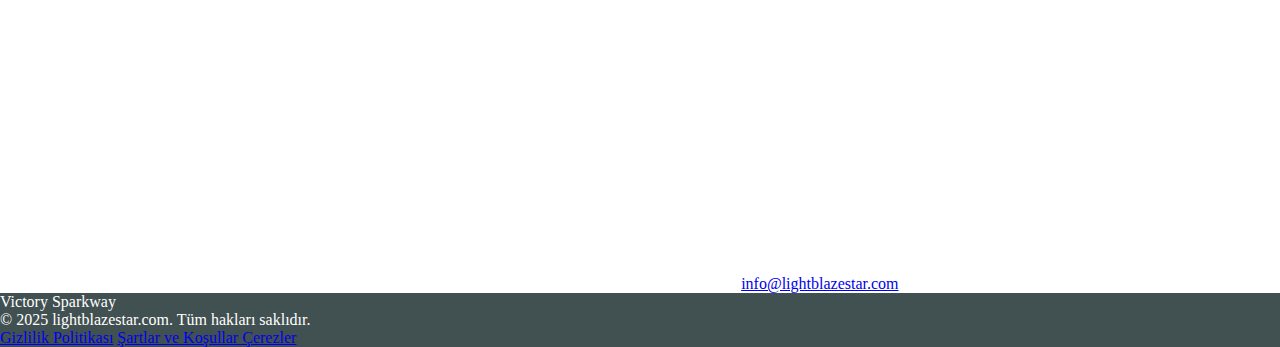
<file: terms.html>
<!DOCTYPE html>
<html lang="en">
  <head>
    <meta charset="UTF-8" />
    <meta name="viewport" content="width=device-width, initial-scale=1.0" />

    <title>Victory Sparkway</title>
    <link rel="icon" href="img/Fav B.jpg" />

    <link rel="stylesheet" href="css/main.css" />
  </head>

  <body>
    <header class="q-c-header">
      <div class="q-c-header-background"></div>
      <nav class="q-c-navigation">
        <ul class="q-c-navigation-list">
          <li class="q-c-navigation-item">
            <a href="/" class="q-c-navigation-link">Giriş</a>
          </li>
          <li class="q-c-navigation-item">
            <a href="/#about" class="q-c-navigation-link"
              >Hikâye / Neden Varız?</a
            >
          </li>
          <li class="q-c-navigation-item">
            <a href="/#why" class="q-c-navigation-link"
              >Yaklaşımımız / Nasıl Öğreniyoruz?</a
            >
          </li>

          <li class="q-c-navigation-item">
            <a href="/#how" class="q-c-navigation-link"
              >Kullanıcılarımız / Kimler Katılıyor?</a
            >
          </li>

          <li class="q-c-navigation-item">
            <a href="/#features" class="q-c-navigation-link"
              >Katılmak İster misin? / Join</a
            >
          </li>
          <li class="q-c-navigation-item">
            <a
              href="/policy.html"
              class="q-c-navigation-link q-c-navigation-item-desk"
            >
              Gizlilik Politikası
            </a>
          </li>
          <li class="q-c-navigation-item">
            <a
              href="/terms.html"
              class="q-c-navigation-link q-c-navigation-item-desk"
            >
              Şartlar ve Koşullar
            </a>
          </li>
          <li class="q-c-navigation-item">
            <a
              href="/cookies.html"
              class="q-c-navigation-link q-c-navigation-item-desk"
            >
              Çerezler
            </a>
          </li>
        </ul>

        <div class="q-c-header-button-wrapper">
          <a href="/" class="q-c-policy-terms-header-icon-menu">
            <img href="/" class="q-c-title-img" />
          </a>

          <button type="button" class="q-c-header-icon-button" data-menu-button>
            <img
              class="q-c-header-icon q-c-header-icon-menu"
              src="img/header/menu.png"
              alt="menu "
            />

            <svg
              class="q-c-header-icon q-c-header-icon-close"
              xmlns="http://www.w3.org/2000/svg"
              style="width: 20px; height: 20px; margin: 2px 4px 0 0"
              viewBox="0 0 512 512"
              fill="rgba(241, 241, 241, 1)"
            >
              <path
                d="M289.94 256l136.37-136.37c12.28-12.28 12.28-32.19 0-44.48s-32.19-12.28-44.48 0L245.47 211.52 109.1 75.15c-12.28-12.28-32.19-12.28-44.48 0s-12.28 32.19 0 44.48L201 256 64.63 392.37c-12.28 12.28-12.28 32.19 0 44.48s32.19 12.28 44.48 0L245.47 300.48l136.37 136.37c12.28 12.28 32.19 12.28 44.48 0s12.28-32.19 0-44.48L289.94 256z"
              />
            </svg>
          </button>
        </div>
      </nav>
    </header>

    <main>
      <section>
        <div class="q-c-container">
          <h1>Şartlar ve Koşullar</h1>

          <p>
            Hizmetimizi kullanmadan önce lütfen bu şartları ve koşulları
            dikkatlice okuyun.
          </p>

          <h2>Yorumlama ve Tanımlar</h2>

          <h3>Yorumlama</h3>

          <p>
            Baş harfi büyük olan sözcüklerin aşağıdaki koşullar altında
            tanımlanan anlamları vardır. Aşağıdaki tanımlar, tekil veya çoğul
            olarak görünmelerine bakılmaksızın aynı anlama sahip olacaktır.
          </p>

          <h3>Tanımlar</h3>

          <p>Bu Şartlar ve Koşullar'ın amaçları doğrultusunda:</p>

          <ul>
            <li>
                     Ortak, bir tarafı kontrol eden, onun tarafından kontrol
              edilen veya onunla ortak kontrol altında olan bir kuruluş anlamına
              gelir, burada "kontrol" %50 veya daha fazla hissenin, öz sermaye
              payının veya yöneticilerin veya diğer yönetim otoritesinin seçimi
              için oy kullanma hakkına sahip diğer menkul kıymetlerin sahipliği
              anlamına gelir.
            </li>
            <li>       Ülke şu anlama gelir: Türkiye.</li>
            <li>
                     Şirket (bu Sözleşmede "Şirket", "Biz", "Bizi" veya "Bizim"
              olarak anılır) lightblazestar.com anlamına gelir.
            </li>
            <li>
                     Cihaz, bir bilgisayar, cep telefonu veya dijital tablet
              gibi Hizmete erişebilen herhangi bir cihaz anlamına gelir.
            </li>
            <li>       Hizmet Web Sitesini ifade eder.</li>
            <li>
                     Şartlar ve Koşullar (ayrıca "Şartlar" olarak da anılır)
              Hizmetin kullanımıyla ilgili olarak Sizinle Şirket arasındaki tüm
              sözleşmeyi oluşturan bu Şartlar ve Koşullar anlamına gelir.
            </li>
            <li>
                     Üçüncü Taraf Sosyal Medya Hizmeti, Hizmet tarafından
              görüntülenebilen, dahil edilebilen veya kullanıma sunulabilen
              üçüncü bir tarafça sağlanan herhangi bir hizmet veya içerik (veri,
              bilgi, ürün veya hizmetler dahil) anlamına gelir.
            </li>
            <li>
                     Web Sitesi, şu adresten erişilebilen lightblazestar.com'i
              ifade eder: lightblazestar.com
            </li>
            <li>
                     Siz, Hizmete erişen veya Hizmeti kullanan kişi veya söz
              konusu kişinin Hizmete eriştiği veya Hizmeti kullandığı şirket
              veya diğer tüzel kişi anlamına gelir.
            </li>
          </ul>

          <h3>Onay</h3>

          <p>
            Bunlar, bu Hizmetin kullanımını yöneten Şartlar ve Koşullar ile
            Sizinle Şirket arasında yürürlükte olan sözleşmedir. Bu Şartlar ve
            Koşullar, tüm kullanıcıların Hizmetin kullanımıyla ilgili haklarını
            ve yükümlülüklerini belirler.
          </p>

          <p>
            Hizmete erişiminiz ve kullanımınız, bu Şartlar ve Koşulları kabul
            etmeniz ve bunlara uymanız şartına bağlıdır. Bu Şartlar ve Koşullar,
            Hizmete erişen veya Hizmeti kullanan tüm ziyaretçiler, kullanıcılar
            ve diğerleri için geçerlidir.
          </p>

          <p>
            Hizmete erişerek veya Hizmeti kullanarak bu Şartlar ve Koşullara
            bağlı kalmayı kabul edersiniz. Bu Şartlar ve Koşulların herhangi bir
            bölümünü kabul etmiyorsanız, Hizmete erişemezsiniz.
          </p>

          <p>
            18 yaşından büyük olduğunuzu beyan edersiniz. Şirket, 18 yaşından
            küçüklerin Hizmeti kullanmasına izin vermez.
          </p>

          <p>
            Hizmete erişiminiz ve kullanımınız ayrıca Şirketin Gizlilik
            Politikasını kabul etmeniz ve bunlara uymanız şartına bağlıdır.
            Gizlilik Politikamız, Uygulamayı veya Web Sitesini kullandığınızda
            kişisel bilgilerinizin toplanması, kullanımı ve ifşasıyla ilgili
            politikalarımızı ve prosedürlerimizi açıklar ve size gizlilik
            haklarınız ve kanunun sizi nasıl koruduğu hakkında bilgi verir.
            Lütfen Hizmetimizi kullanmadan önce Gizlilik Politikamızı dikkatlice
            okuyun.
          </p>

          <h3>Diğer Web Sitelerine Bağlantılar</h3>

          <p>
            Hizmetimiz, Şirket'e ait olmayan veya Şirket tarafından kontrol
            edilmeyen üçüncü taraf web sitelerine veya hizmetlerine bağlantılar
            içerebilir.
          </p>

          <p>
            Şirket'in herhangi bir üçüncü taraf web sitesinin veya hizmetinin
            içeriği, gizlilik politikaları veya uygulamaları üzerinde hiçbir
            kontrolü yoktur ve hiçbir sorumluluk kabul etmez. Ayrıca, Şirketin
            doğrudan veya dolaylı olarak sorumlu veya yükümlü olmayacağını kabul
            ve beyan edersiniz, bu tür web sitelerinde veya hizmetlerde mevcut
            olan veya bunlar aracılığıyla sağlanan herhangi bir içerik, mal veya
            hizmetin kullanımı veya bunlara güvenilmesiyle bağlantılı olarak
            veya bunlarla bağlantılı olarak meydana gelen veya meydana geldiği
            iddia edilen herhangi bir hasar veya kayıp için.
          </p>

          <p>
            Ziyaret ettiğiniz herhangi bir üçüncü taraf web sitesinin veya
            hizmetinin hüküm ve koşullarını ve gizlilik politikalarını okumanızı
            önemle tavsiye ederiz.
          </p>

          <h2>Fesih</h2>

          <p>
            Bu Hüküm ve Koşulları ihlal etmeniz dahil ancak bununla sınırlı
            olmamak üzere, herhangi bir nedenle, önceden bildirimde
            bulunmaksızın veya yükümlülük altına girmeden erişiminizi derhal
            sonlandırabilir veya askıya alabiliriz.
          </p>

          <p>Fesih üzerine, Hizmeti kullanma hakkınız derhal sona erecektir.</p>

          <h3>Sorumluluğun Sınırlandırılması</h3>

          <p>
            Karşılaşabileceğiniz herhangi bir zarara rağmen, Şirketin ve
            tedarikçilerinden herhangi birinin bu Şartlar'ın herhangi bir hükmü
            uyarınca tüm sorumluluğu ve yukarıdakilerin tümü için münhasır
            çözümünüz, Hizmet aracılığıyla fiilen ödediğiniz tutarla veya Hizmet
            aracılığıyla herhangi bir şey satın almadıysanız 100 ABD Doları ile
            sınırlı olacaktır.
          </p>
          <p>
            Uygulanabilir yasanın izin verdiği azami ölçüde, hiçbir durumda
            Şirket veya tedarikçileri herhangi bir özel, tesadüfi, dolaylı veya
            sonuçsal zarardan (bunlarla sınırlı olmamak üzere, kar kaybı, veri
            veya diğer bilgilerin kaybı, iş kesintisi, kişisel yaralanma,
            Hizmetin kullanımından veya kullanılamamasından kaynaklanan veya
            bunlarla herhangi bir şekilde ilgili olan gizlilik kaybı, Hizmetle
            birlikte kullanılan üçüncü taraf yazılımları ve/veya üçüncü taraf
            donanımları veya başka bir şekilde bu Şartların herhangi bir
            hükmüyle bağlantılı olarak) sorumlu tutulamaz, Şirket veya herhangi
            bir tedarikçiye bu tür zararların olasılığı bildirilmiş olsa ve
            çözüm temel amacına ulaşamasa bile.
          </p>
          <p>
            Bazı eyaletler, tesadüfi veya sonuçsal zararlar için zımni
            garantilerin hariç tutulmasına veya sorumluluğun sınırlandırılmasına
            izin vermez; bu da yukarıdaki sınırlamalardan bazılarının geçerli
            olmayabileceği anlamına gelir. Bu eyaletlerde, her tarafın
            sorumluluğu yasanın izin verdiği en büyük ölçüde
            sınırlandırılacaktır.
          </p>

          <h3>"OLDUĞU GİBİ" ve "MEVCUT OLDUĞU GİBİ" Sorumluluk Reddi</h3>

          <p>
            Hizmet, size "OLDUĞU GİBİ" ve "MEVCUT OLDUĞU GİBİ" ve her türlü hata
            ve kusurla birlikte, herhangi bir türde garanti olmaksızın sağlanır.
            Uygulanabilir yasa kapsamında izin verilen azami ölçüde, Şirket,
            kendi adına ve Bağlı Şirketleri ve bunların ve bunların ilgili
            lisans verenleri ve hizmet sağlayıcıları adına, Hizmetle ilgili
            olarak açık, zımni, yasal veya başka türlü tüm garantileri,
            pazarlanabilirlik, belirli bir amaca uygunluk, mülkiyet ve ihlal
            etmeme ve işlem seyri, performans seyri, kullanım veya ticari
            uygulamadan kaynaklanabilecek tüm zımni garantiler dahil olmak üzere
            açıkça reddeder. Yukarıdakilerle sınırlı olmaksızın, Şirket hiçbir
            garanti veya taahhütte bulunmaz ve Hizmetin gereksinimlerinizi
            karşılayacağı, amaçlanan herhangi bir sonucu elde edeceği, herhangi
            bir yazılım, uygulama, sistem veya hizmetle uyumlu olacağı veya
            çalışacağı, kesintisiz çalışacağı, herhangi bir performans veya
            güvenilirlik standardını karşılayacağı veya hatasız olacağı veya
            herhangi bir hata veya kusurun düzeltilebileceği veya düzeltileceği
            yönünde hiçbir beyanda bulunmaz.
          </p>

          <p>
            Yukarıdakilerle sınırlı olmaksızın, ne Şirket ne de şirketin
            herhangi bir sağlayıcısı, açık veya zımni herhangi bir beyanda veya
            garantide bulunmaz: (i) Hizmetin veya buna dahil olan bilgi, içerik
            ve materyal veya ürünlerin çalışması veya kullanılabilirliği; (ii)
            Hizmetin kesintisiz veya hatasız olacağı; (iii) Hizmet aracılığıyla
            sağlanan herhangi bir bilgi veya içeriğin doğruluğu, güvenilirliği
            veya güncelliği; veya (iv) Hizmetin, sunucularının, Şirket adına
            veya Şirket'ten gönderilen içerik veya e-postaların virüslerden,
            betiklerden, truva atlarından, solucanlardan, kötü amaçlı
            yazılımlardan, zaman bombalarından veya diğer zararlı bileşenlerden
            arınmış olması.
          </p>

          <p>
            Bazı yargı bölgeleri, bir tüketicinin geçerli yasal haklarına
            ilişkin belirli türdeki garantilerin veya sınırlamaların hariç
            tutulmasına izin vermez, bu nedenle yukarıdaki hariç tutmaların ve
            sınırlamaların bir kısmı veya tamamı Sizin için geçerli olmayabilir.
            Ancak böyle bir durumda, bu bölümde belirtilen hariç tutmalar ve
            sınırlamalar, geçerli yasa kapsamında uygulanabilir olan en geniş
            ölçüde uygulanacaktır.
          </p>

          <h3>Yürürlükteki Yasa</h3>
          <p>
            Ülkenin yasaları, ihtilaflar hukuku kuralları hariç, bu Şartları ve
            Hizmeti kullanımınızı yönetecektir. Uygulamayı kullanımınız ayrıca
            diğer yerel, eyalet, ulusal veya uluslararası yasalara da tabi
            olabilir.
          </p>

          <h3>Anlaşmazlıkların Çözümü</h3>
          <p>
            Hizmetle ilgili herhangi bir endişeniz veya anlaşmazlığınız varsa,
            öncelikle Şirketle iletişime geçerek anlaşmazlığı gayri resmi olarak
            çözmeye çalışmayı kabul edersiniz.
          </p>

          <h3>Avrupa Birliği (AB) Kullanıcıları İçin</h3>
          <p>
            Avrupa Birliği tüketicisiyseniz, ikamet ettiğiniz ülkenin
            yasalarının zorunlu hükümlerinden yararlanacaksınız.
          </p>

          <h3>Amerika Birleşik Devletleri Yasal Uyumluluğu</h3>
          <p>
            (i) Amerika Birleşik Devletleri hükümetinin ambargosuna tabi olan
            veya Amerika Birleşik Devletleri hükümeti tarafından "teröristleri
            destekleyen" bir ülke olarak belirlenmiş bir ülkede bulunmadığınızı
            ve (ii) Amerika Birleşik Devletleri hükümetinin yasaklı veya kısıtlı
            taraflar listesinde yer almadığınızı beyan ve garanti edersiniz.
          </p>

          <h3>Bölünebilirlik ve Feragat</h3>

          <h3>Bölünebilirlik</h3>
          <p>
            Bu Şartların herhangi bir hükmünün uygulanamaz veya geçersiz olduğu
            kabul edilirse, söz konusu hüküm, uygulanabilir yasa uyarınca mümkün
            olan en büyük ölçüde söz konusu hükmün amaçlarını yerine getirmek
            için değiştirilecek ve yorumlanacak ve kalan hükümler tam olarak
            yürürlükte kalmaya devam edecektir.
          </p>

          <h3>Feragat</h3>
          <p>
            Bu belgede belirtilenler dışında, bu Şartlar uyarınca bir hakkın
            kullanılmaması veya bir yükümlülüğün yerine getirilmesinin talep
            edilmemesi, bir tarafın bundan sonra herhangi bir zamanda söz konusu
            hakkı kullanma veya söz konusu performansı talep etme yeteneğini
            etkilemeyecektir ve bir ihlalin feragati, sonraki herhangi bir
            ihlalin feragati anlamına gelmeyecektir.
          </p>

          <h3>Çeviri Yorumlama</h3>
          <p>
            Bu Şartlar ve Koşullar, bunları Hizmetimizde Size sunmuşsak
            çevrilmiş olabilir. Bir anlaşmazlık durumunda orijinal İngilizce
            metnin geçerli olacağını kabul edersiniz.
          </p>

          <h3>Bu Şartlar ve Koşullarda Yapılan Değişiklikler</h3>
          <p>
            Bu Şartları kendi takdirimize bağlı olarak dilediğimiz zaman
            değiştirme veya değiştirme hakkını saklı tutuyoruz. Bir revizyon
            önemliyse, yeni şartların yürürlüğe girmesinden en az 30 gün önce
            makul bir şekilde bildirimde bulunacağız. Önemli bir değişikliğin ne
            olduğu kendi takdirimize bağlı olarak belirlenecektir.
          </p>
          <p>
            Bu revizyonlar yürürlüğe girdikten sonra Hizmetimize erişmeye veya
            kullanmaya devam ederek, revize edilen şartlara bağlı kalmayı kabul
            etmiş olursunuz. Yeni şartları tamamen veya kısmen kabul
            etmiyorsanız, lütfen web sitesini ve Hizmeti kullanmayı bırakın.
          </p>
          <p>
            Bu hüküm ve koşullar şu tarihten itibaren geçerlidir: 2025-04-04
          </p>

          <h2>Bizimle İletişime Geçin</h2>
          <p>
            Bu Hüküm ve Koşullar hakkında herhangi bir sorunuz varsa, bizimle şu
            e-posta adresinden iletişime geçebilirsiniz:

            <a href="mailto:info@lightblazestar.com"
              >info@lightblazestar.com</a
            >.
          </p>
        </div>
      </section>
    </main>
    <footer
      class="q-c-footer"
      style="margin: auto; background: rgba(65, 80, 80, 1)"
    >
      <div class="q-c-footer-container">
        <p class="q-c-footer-title">Victory Sparkway</p>
        <p class="q-c-footer-copyright">
          © 2025 lightblazestar.com. Tüm hakları saklıdır.
        </p>
        <div class="q-c-footer-wrapper">
          <a class="q-c-footer-text" href="/policy.html">Gizlilik Politikası</a>
          <a class="q-c-footer-text" href="/terms.html">Şartlar ve Koşullar </a>
          <a class="q-c-footer-text" href="/cookies.html">Çerezler</a>
        </div>
      </div>
    </footer>
    <script src="js/mobile-menu.js"></script>
  </body>
</html>
</file>
<file: css/main.css>
@import url("https://fonts.googleapis.com/css2?family=Inter:ital,opsz,wght@0,14..32,100..900;1,14..32,100..900&display=swap");

* {
  -webkit-box-sizing: border-box;
  box-sizing: border-box;
}

html {
  scroll-behavior: smooth;
  background: rgba(255, 255, 255, 1);
  color: rgba(255, 255, 255, 1);
}

body {
  margin: 0;
}

h1,
h2,
h3,
h4,
h5,
h6,
p {
  margin: 0;
}

ul,
ol {
  margin: 0;
  padding: 0;
  list-style: none;
}
dl,
dt,
dd {
  margin: 0;
  padding: 0;
}
img {
  display: block;
  height: auto;
}
figure {
  margin: 0;
  padding: 0;
  border: 0;
}
.list {
  list-style: none;
}

button,
a {
  cursor: pointer;
}

.button:hover {
  scale: 120%;
}

.q-b-header.is-open .q-b-header-background {
  left: 0;
}
.q-b-header-button-wrapper {
  margin-left: auto;
}
.q-b-header-icon {
  display: none;
}

.q-b-header-icon-button {
  display: -webkit-box;
  display: -ms-flexbox;
  display: flex;
  background-color: transparent;
  border: none;
  border-radius: 50%;
}
.q-b-navigation-list.is-open {
  right: 0;
}
.q-b-header-icon-menu {
  display: block;
}

.q-b-header-icon-button.is-open .q-b-header-icon-menu {
  display: none;
}

.q-b-header-icon-button.is-open .q-b-header-icon-close {
  display: block;
}

.q-b-header {
  position: fixed;
  width: 100%;
  z-index: 5;
  transition: background-color 0.3s ease;
  background: transparent;
  display: flex;
  height: 60px;
  background: rgba(0, 0, 2, 0.65);
}

.q-b-header-background {
  position: absolute;
  top: 0;
  right: 0;
  bottom: 0;
  left: 100%;
  z-index: -1;
  transition: left 0.3s ease;
  background: rgba(0, 0, 2, 0.65);
  backdrop-filter: blur(22px);
}
.q-b-header.is-open .q-b-header-background {
  left: 0;
}
.q-b-header-button-wrapper {
  margin-right: auto;
  display: flex;
  align-items: center;
  justify-content: space-between;
}

.q-b-header-icon-menu {
  display: block;
}

.q-b-header-icon-button.is-open .q-b-header-icon-menu {
  display: none;
}

.q-b-header-icon-button.is-open .q-b-header-icon-close {
  display: block;
}

.q-b-navigation {
  display: -ms-flexbox;
  -webkit-box-orient: vertical;
  -webkit-box-direction: normal;
  -ms-flex-direction: column;
  flex-direction: column;
  -webkit-box-align: center;
  -ms-flex-align: center;
  align-items: center;
  -webkit-box-flex: 1;
  -ms-flex: 1;
  flex: 1;
  padding: 16px;
  position: relative;
}

.q-b-navigation-list {
  display: flex;
  flex-direction: column;
  align-items: start;
  position: absolute;
  top: 100%;
  right: -100%;
  width: 100%;
  height: 557px;
  transition: 0.3s;
  z-index: 999;
  padding: 50px;
  gap: 28px;
  background: rgba(0, 0, 2, 0.55);

  backdrop-filter: blur(18px);
}

.q-b-navigation-list.is-open {
  right: 0;
}

.q-b-navigation-link {
  font-family: Inter;
  font-weight: 300;
  font-size: 16px;

  transition: all 0.3s ease-in-out;
  text-decoration: none;
  color: rgba(255, 255, 255, 1);
  border-radius: 12px;
  padding: 8px;
}

.q-b-navigation-link:hover,
.q-b-navigatioт-link:focus {
  color: rgba(8, 10, 10, 1);
  background: rgba(255, 208, 45, 1);
}

.q-b-header.is-open {
  background-color: transparent;
}

.q-b-navigation-img {
  display: none;
}

@media screen and (min-width: 1200px) {
  .q-b-navigation-img {
    display: flex;
  }
  .q-b-policy-terms-header-icon-menu {
    display: none;
  }

  .q-b-header {
    width: 100%;
    height: 80px;
    padding: 10px 0px 10px 20px;
    display: flex;
    align-items: center;
    justify-content: center;
    z-index: 1000;
    background: rgba(0, 0, 2, 0.65);
    backdrop-filter: blur(22px);
  }

  .q-b-header-background {
  }
  .q-b-header-icon-button {
    display: none;
  }
  .q-b-navigation {
    display: flex;
    flex-direction: row;
    flex: 1;
    padding: 0;
    width: 1440px;
    margin: auto;
  }

  .q-b-navigation-list {
    background-color: transparent;
    flex-direction: row;
    display: flex;
    position: static;
    width: 1440px;
    margin: auto;
    padding-block: 0;
    flex: 1;
    gap: 22px;
    height: 0px;
    display: flex;
    justify-content: center;
    align-items: center;
    justify-content: center;
  }

  .q-b-navigation-link {
    font-family: Inter;
    font-weight: 300;
    font-size: 16px;
    line-height: 100%;
    letter-spacing: 0%;

    text-decoration: none;
  }

  .q-b-navigation-item-desk {
    display: none;
  }
}
.q-b-home {
  width: 375px;
  height: 800px;
  background-repeat: no-repeat;
  background-size: cover;
  background-position: center;
  background-image: url("/img/Home.jpg");
  margin: auto;
}
.q-b-home-container {
  width: 375px;
  padding: 243px 42px 0px;
  margin: auto;
}

.q-b-home-container-top {
  display: flex;
  flex-direction: column;
  align-items: center;
  color: rgba(241, 241, 241, 1);
}

.q-b-home-title {
  font-family: Inter;
  font-weight: 900;
  font-size: 32px;
  text-align: center;
  text-transform: uppercase;
  color: rgba(255, 208, 45, 1);
}

.q-b-home-text {
  font-family: Inter;
  font-weight: 800;
  font-size: 20px;
  text-align: center;

  padding: 10px 0;
}
.q-b-home-text-two {
  font-family: Inter;
  font-weight: 400;
  font-size: 16px;
  text-align: center;
}

@media screen and (min-width: 1200px) {
  .q-b-home {
    width: 1440px;
    height: 600px;
    background-image: url("/img/h.png");
  }
  .q-b-home-container {
    width: 1440px;
    padding: 200px 81px 0px;
  }

  .q-b-home-title {
    font-family: Inter;
    font-weight: 900;
    font-size: 56px;
  }

  .q-b-home-text {
    font-family: Inter;
    font-weight: 800;
    font-size: 28px;

    padding: 10px 0;
  }
  .q-b-home-text-two {
    font-family: Inter;
    font-weight: 400;
    font-size: 18px;
    text-align: center;
  }
}
.q-b-about {
  margin: auto;
  background: rgba(0, 0, 2, 1);
}
.q-b-about-container {
  width: 375px;
  height: 1106px;
  background-repeat: no-repeat;
  background-size: cover;
  background-position: center;
  background-image: url("/img/a.png");

  padding: 32px 20px 0px;
  margin: auto;
}
.q-b-about-title {
  font-family: Inter;
  font-weight: 700;
  font-size: 28px;
  text-align: center;
  text-transform: uppercase;
  background: linear-gradient(90deg, #ffffff 0%, #ffd02d 100%);

  -webkit-background-clip: text;
  -webkit-text-fill-color: transparent;
}
.q-b-about-text {
  font-family: Inter;
  font-weight: 400;
  font-size: 18px;
  padding-top: 28px;
  text-align: center;
}

.q-b-about-text-bold {
  font-family: Inter;
  font-weight: 900;
  font-size: 20px;
  text-align: center;
  text-transform: capitalize;

  padding: 44px 22px 22px;
}
.q-b-about-list {
  font-family: Inter;
  font-weight: 400;
  font-size: 18px;
  text-align: center;
  display: flex;
  flex-direction: column;
  gap: 12px;
  padding: 0 22px;
}

@media screen and (min-width: 1200px) {
  .q-b-about-container {
    width: 1440px;
    height: 600px;
    padding: 32px 60px;
    background-image: url("/img/aa.png");
  }
  .q-b-about-title {
    font-family: Inter;
    font-weight: 700;
    font-size: 44px;
  }
  .q-b-about-text {
    font-family: Inter;
    font-weight: 400;
    font-size: 18px;

    width: 620px;
    padding-top: 40px;
    text-align: center;
  }

  .q-b-about-text-bold {
    font-family: Inter;
    font-weight: 900;
    font-size: 20px;
    text-align: center;
    text-transform: capitalize;

    width: 620px;
    padding: 54px 40px 22px;
  }
  .q-b-about-list {
    font-family: Inter;
    font-weight: 400;
    font-size: 18px;
    text-align: center;

    gap: 12px;
    width: 620px;
  }
  .q-b-about-two {
    font-family: Inter;
    font-weight: 400;
    font-size: 18px;
    text-align: center;
    padding-top: 54px;
    width: 620px;
  }
}
.q-b-why {
  background: linear-gradient(96.62deg, #000002 0%, #00177c 96.46%);
}
.q-b-why-container {
  width: 375px;
  margin: auto;
  padding: 32px 20px;
}
.q-b-why-title-text {
  font-family: Inter;
  font-weight: 500;
  font-size: 20px;
  text-align: center;
  text-transform: capitalize;
  padding: 28px 0 22px;
}
.q-b-why-list {
  display: flex;
  flex-direction: column;
  gap: 23px;
}
.q-b-why-item {
  width: 335px;
  border-radius: 22px;
  padding: 22px;
  box-shadow: 2px 4px 12px 0px rgba(0, 0, 0, 0.55);

  background: linear-gradient(101.95deg, #1d42d9 0%, #020251 100%);
}
.q-b-why-text-bold {
  font-family: Inter;
  font-weight: 900;
  font-size: 22px;
  text-align: center;
  padding-bottom: 20px;
}
.q-b-why-text {
  font-family: Inter;
  font-weight: 400;
  font-size: 16px;
  text-align: center;

  padding-top: 12px;
}
@media screen and (min-width: 1200px) {
  .q-b-why-container {
    width: 1440px;
    padding: 32px 97px;
  }

  .q-b-why-title-text {
    font-family: Inter;
    font-weight: 500;
    font-size: 22px;
    text-align: center;
    text-transform: capitalize;
    padding: 40px 0 34px;
  }
  .q-b-why-list {
    display: flex;
    flex-direction: row;
    gap: 23px;
  }
  .q-b-why-item {
    width: 400px;
    border-radius: 22px;
    padding: 22px;
  }
  .q-b-why-text-bold {
    font-family: Inter;
    font-weight: 900;
    font-size: 22px;
    text-align: center;
    padding-bottom: 20px;
  }
  .q-b-why-text {
    font-family: Inter;
    font-weight: 400;
    font-size: 16px;
    text-align: center;

    padding-top: 12px;
  }
}

.q-b-how {
  margin: auto;
  width: 375px;
  height: 1087px;
  background-repeat: no-repeat;
  background-size: cover;
  background-position: center;
  background-image: url("/img/2.png");
}
.q-b-how-container {
  margin: auto;
  width: 375px;
  padding: 32px 20px;
}
.q-b-about-title-two {
  background: linear-gradient(90deg, #000002 0%, #ffd02d 100%);

  -webkit-background-clip: text;
  -webkit-text-fill-color: transparent;
}
.q-b-how-text-bold {
  padding-top: 28px;
  font-family: Inter;
  font-weight: 500;
  font-size: 20px;
  color: rgba(0, 0, 2, 1);
  text-align: center;
}
.q-b-how-list {
  padding-top: 18px;
  display: flex;
  flex-direction: column;
  gap: 12px;
}

.q-b-how-item {
  border-radius: 12px;
  padding: 12px 10px;
  background: linear-gradient(90deg, #1d42d9 0%, #020251 100%);
}
.q-b-how-texts {
  font-family: Inter;
  font-weight: 700;
  font-size: 18px;
  text-align: center;
  vertical-align: middle;
}
.q-b-how-text {
  font-family: Inter;
  font-weight: 400;
  font-size: 16px;
  text-align: center;
  vertical-align: middle;
  padding-top: 6px;
}
@media screen and (min-width: 1200px) {
  .q-b-how {
    width: 1440px;
    height: 700px;
    background-image: url("/img/22.png");
  }
  .q-b-how-container {
    margin: auto;
    width: 1440px;
    padding: 32px 60px;
  }
  .q-b-how-text-bold {
    padding-top: 40px;
    font-family: Inter;
    font-weight: 500;
    font-size: 22px;
    text-align: center;
  }
  .q-b-how-list {
    padding-top: 27px;
    display: flex;
    flex-direction: column;
    gap: 12px;
    width: 620px;
  }
  .q-b-how-item {
    border-radius: 12px;
    padding: 12px 10px;
    background: linear-gradient(90deg, #1d42d9 0%, #020251 100%);
  }
  .q-b-how-texts {
    font-family: Inter;
    font-weight: 700;
    font-size: 18px;
    text-align: center;
    vertical-align: middle;
  }
  .q-b-how-text {
    font-family: Inter;
    font-weight: 400;
    font-size: 16px;
    text-align: center;
    vertical-align: middle;
    padding-top: 6px;
  }
}

.q-b-features-container {
  width: 375px;
  margin: auto;
  background-repeat: no-repeat;
  background-size: cover;
  background-position: center;
  background-image: url("/img/Form1.png");
  padding: 32px 20px;
}
.q-b-features-text {
  padding: 28px 0 0px;
  font-family: Inter;
  font-weight: 500;
  font-size: 22px;
  text-align: center;
}
.q-b-features-text-bold {
  display: flex;
  align-items: center;
  gap: 12px;
  justify-content: center;

  padding-top: 12px;
}
.q-b-features-text-bolds {
  font-family: Inter;
  font-weight: 400;
  font-size: 20px;
  color: rgba(241, 241, 241, 1);
  text-decoration: none;
  text-align: left;
}
.q-b-features-div {
  display: flex;
  flex-direction: column-reverse;
  gap: 22px;
  padding-top: 22px;
}
.q-b-features-form {
  display: flex;
  flex-direction: column;
  gap: 12px;
}
.q-b-features-input {
  border: none;
  border-radius: 12px;
  padding: 18px 12px;
  font-family: Inter;
  font-weight: 400;
  font-size: 16px;
}
.q-b-features-textarea {
  height: 100px;
  width: 335px;
  resize: none;
}
.q-b-features-button {
  width: 245.8984375px;
  height: 74.73370361328125px;

  background-color: transparent;
  border: none;
  margin: auto;
  margin-top: 6px;
}
@media screen and (min-width: 1200px) {
  .q-b-features-container {
    width: 1440px;
    height: 800px;
    margin: auto;
    padding: 32px 60px;
    background-image: url("/img/Form.png");
    position: relative;
  }

  .q-b-features-div {
    display: flex;
    flex-direction: row-reverse;
    gap: 40px;
    padding-top: 69px;
  }
  .q-b-features-text {
    padding: 0px;
    font-family: Inter;
    font-weight: 500;
    font-size: 22px;
    width: 620px;
    text-align: center;
    position: absolute;
    padding: 0 10px;
    top: 154px;
    left: 60px;
  }
  .q-b-features-form {
    display: flex;
    flex-direction: column;
    gap: 28px;
    padding-top: 140px;
  }
  .q-b-features-img {
    content: url("/img/3.png");
  }
  .q-b-features-input {
    border: none;
    background: rgba(241, 241, 241, 1);
    border-radius: 12px;
    padding: 18px 28px;
    font-family: Inter;
    font-weight: 400;
    font-size: 20px;
  }
  .q-b-features-textarea {
    height: 100px;
    width: 620px;
    resize: none;
  }
  .q-b-features-button {
    width: 245.8984375px;
    height: 74.73370361328125px;

    background-color: transparent;
    border: none;
    margin: auto;
    margin-top: 8px;
  }
}

.q-b-container {
  padding: 100px 16px 40px;
  width: 375px;
  margin: auto;
  font-family: Inter;
  font-weight: 400;
  font-size: 16px;
  line-height: 26px;
  letter-spacing: 0%;
  color: rgba(0, 0, 0, 1);
}

.q-b-container h1 {
  font-family: Inter;
  font-weight: 700;
  font-size: 28px;
  line-height: 26px;
  letter-spacing: 0%;
  text-align: center;
}

.q-b-container h2 {
  margin-top: 10px;
  font-family: Inter;
  font-weight: 400;
  font-size: 16px;
  line-height: 26px;
  letter-spacing: 0%;
}

.q-b-container h3 {
  margin-top: 10px;
  font-family: Inter;
  font-weight: 400;
  font-size: 16px;
  line-height: 26px;
  letter-spacing: 0%;
}

.q-b-container ul {
  margin-top: 10px;
  list-style-type: disc;
  margin-left: 20px;
}

.q-b-container ul li {
  margin-bottom: 10px;
}
.q-b-container p {
  margin-top: 10px;
}
.q-b-container a {
  text-decoration: none;
  color: inherit;
  transition: all 0.3s ease-in-out;
}

.q-b-container a:hover {
  text-decoration: underline;
}

strong {
  color: #000;
}
@media screen and (min-width: 1200px) {
  .q-b-container {
    padding: 140px 86px 40px;
    width: 1440px;
    margin: auto;
  }

  .q-b-container h1 {
  }

  .q-b-container h2 {
    margin-top: 20px;
  }

  .q-b-container h3 {
    margin-top: 20px;
  }

  .q-b-container ul {
    margin-top: 20px;
  }

  .q-b-container ul li {
    margin-bottom: 10px;
  }
  .q-b-container p {
    margin-top: 20px;
  }
}

.q-b-footer-container {
  width: 375px;
  margin: auto;
  padding: 28px 71px 20px;
  display: flex;
  flex-direction: column;
  justify-content: center;
  align-items: center;
  gap: 22px;
  color: rgba(255, 255, 255, 1);
}

.q-b-footer-wrapper {
  display: flex;
  flex-direction: column;
  align-items: center;
  gap: 12px;
}

.q-b-footer-text {
  font-family: Inter;
  font-weight: 400;
  font-size: 16px;
  text-align: center;
  text-transform: capitalize;
  text-decoration: underline;
  text-decoration-style: solid;
  text-decoration-offset: 0%;
  text-decoration-thickness: 0%;
  text-decoration: none;
  color: inherit;
}

.q-b-footer-copyright {
  font-family: Inter;
  font-weight: 600;
  font-size: 16px;
  padding-bottom: 22px;
  text-align: center;
}
.q-b-footer-title {
  font-family: Inter;
  font-weight: 900;
  font-size: 26.35px;
  text-align: center;

  color: rgba(255, 208, 45, 1);
}
@media screen and (min-width: 1200px) {
  .q-b-footer-container {
    width: 1440px;
    padding: 29px 60px;
    display: flex;
    flex-direction: row;
    justify-content: start;
    align-items: center;
    gap: 241px;
  }

  .q-b-footer-wrapper {
    display: flex;
    flex-direction: column;

    gap: 12px;
  }
}

.q-b-cookie-popup {
  position: fixed;
  bottom: 10px;
  width: 335px;
  padding: 37px;
  border-radius: 20px;
  background: rgba(255, 255, 255, 1);
  box-shadow: 0px 14px 42px 0px rgba(8, 15, 52, 0.06);
  border: 1px solid rgba(29, 66, 217, 0.65);
  z-index: 1000;
  display: none;
}

.q-b-cookie-popup-text-two {
  font-family: Inter;
  font-weight: 400;
  font-size: 14px;
  line-height: 22px;
  letter-spacing: 0%;

  color: rgba(87, 78, 68, 1);
}

.q-b-cookie-button-container {
  padding: 37px 0 0;
  margin: auto;
  display: flex;
  flex-direction: row;
  align-items: center;
  justify-content: center;
  gap: 18px;
}

.q-b-cookie-button {
  border: none;
  background-color: transparent;
  background: rgba(255, 255, 255, 1);
  border: 1px solid rgba(239, 240, 246, 1);
  box-shadow: 0px 4px 8px 0px rgba(74, 58, 255, 0.08);
  width: 110px;
  font-family: Inter;
  font-weight: 400;
  font-size: 16px;
  line-height: 18px;
  letter-spacing: 0%;
  color: rgba(87, 78, 68, 1);
  border-radius: 56px;
  padding-top: 18px;
  padding-bottom: 18px;
}

#accept-cookies {
  width: 173px;

  border-radius: 56px;
  padding-top: 18px;
  background: rgba(29, 66, 217, 1);
  box-shadow: 0px 3px 12px 0px rgba(74, 58, 255, 0.18);
  color: rgba(255, 255, 255, 1);
  padding-bottom: 18px;
}

.q-b-close-popup {
  position: absolute;
  top: 10px;
  right: 10px;
  font-size: 20px;
  cursor: pointer;
}

@media screen and (min-width: 1200px) {
  .q-b-cookie-popup-container {
    display: flex;
    align-items: center;
    justify-content: center;
  }

  .q-b-cookie-popup-text-two {
    font-weight: 400;
    font-size: 18px;
    line-height: 30px;
    letter-spacing: 0%;

    width: 648px;
  }

  .q-b-cookie-button-container {
    padding: 0;
    margin: auto;
    display: flex;
    flex-direction: row-reverse;
    gap: 20px;
  }

  .q-b-cookie-popup {
    position: fixed;
    bottom: 10px;
    width: 1272px;
    padding: 32px 138px;
    display: none;
  }
}
</file>
